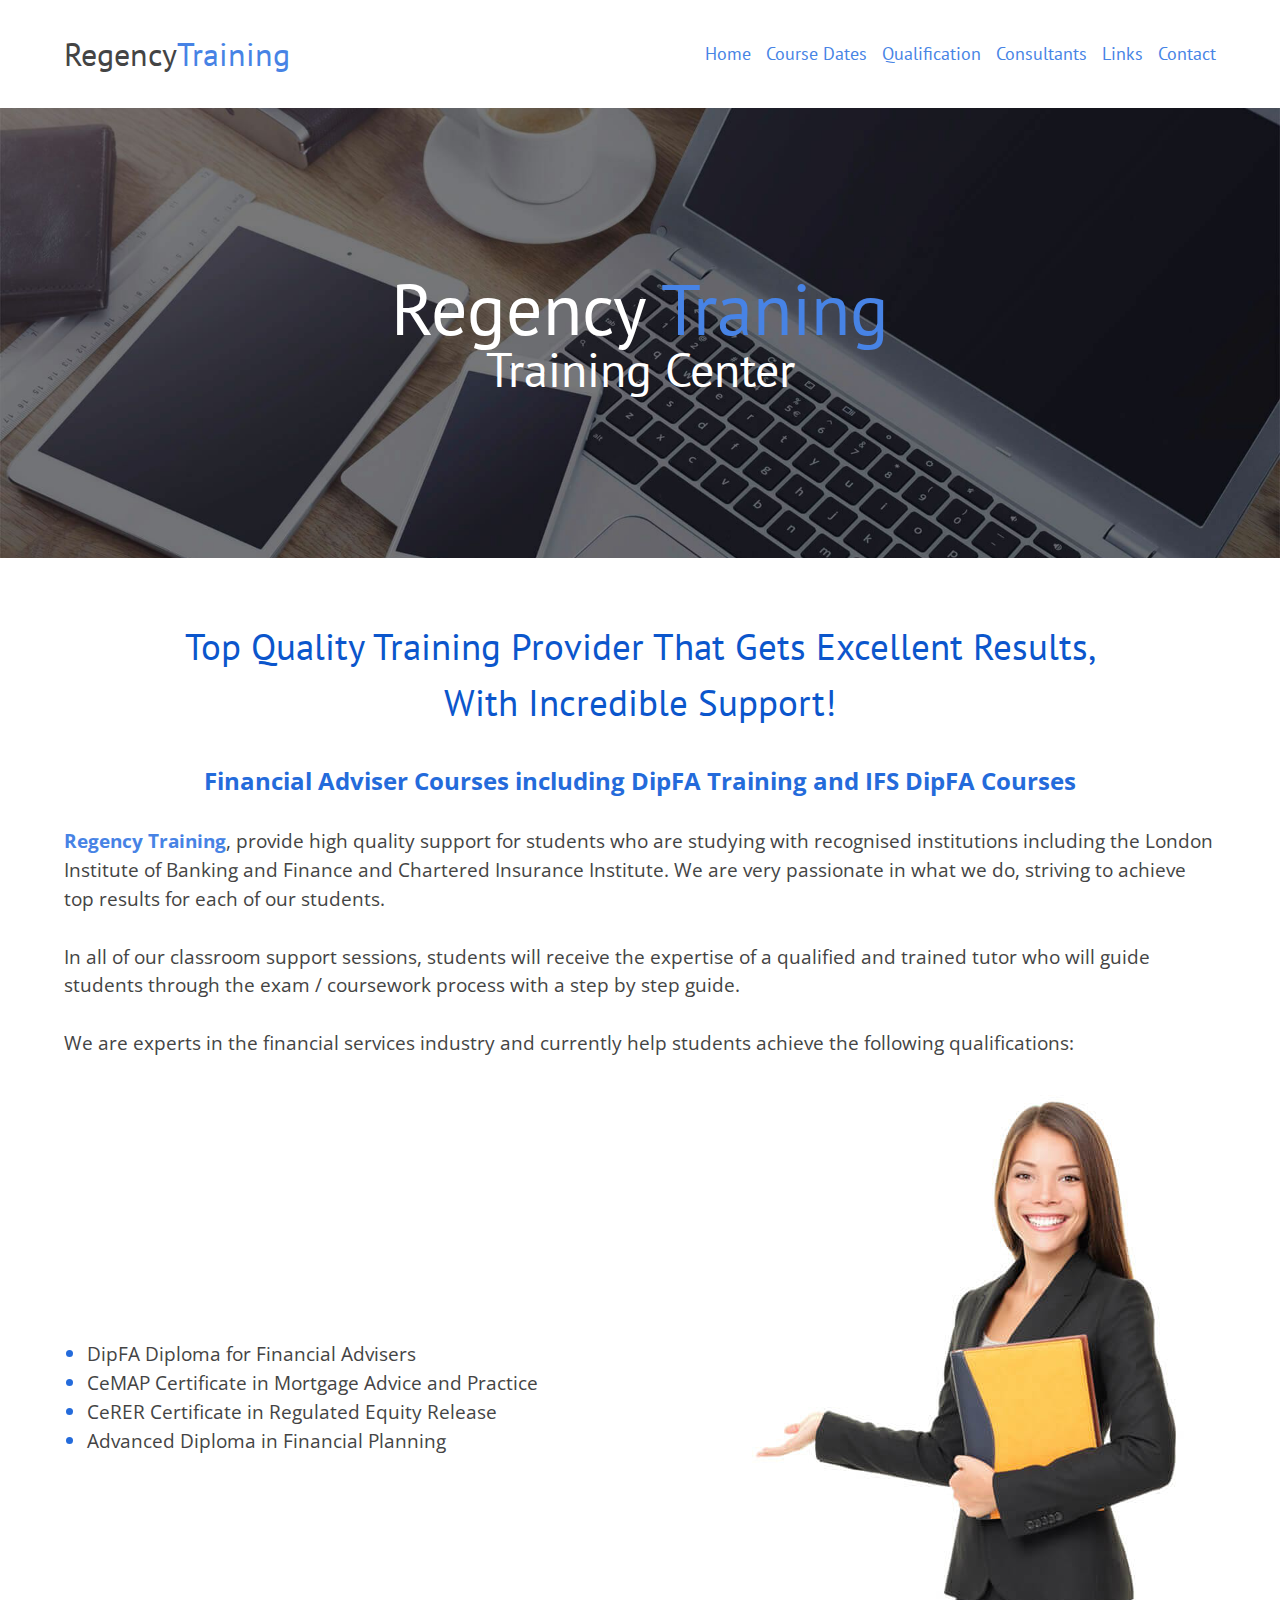
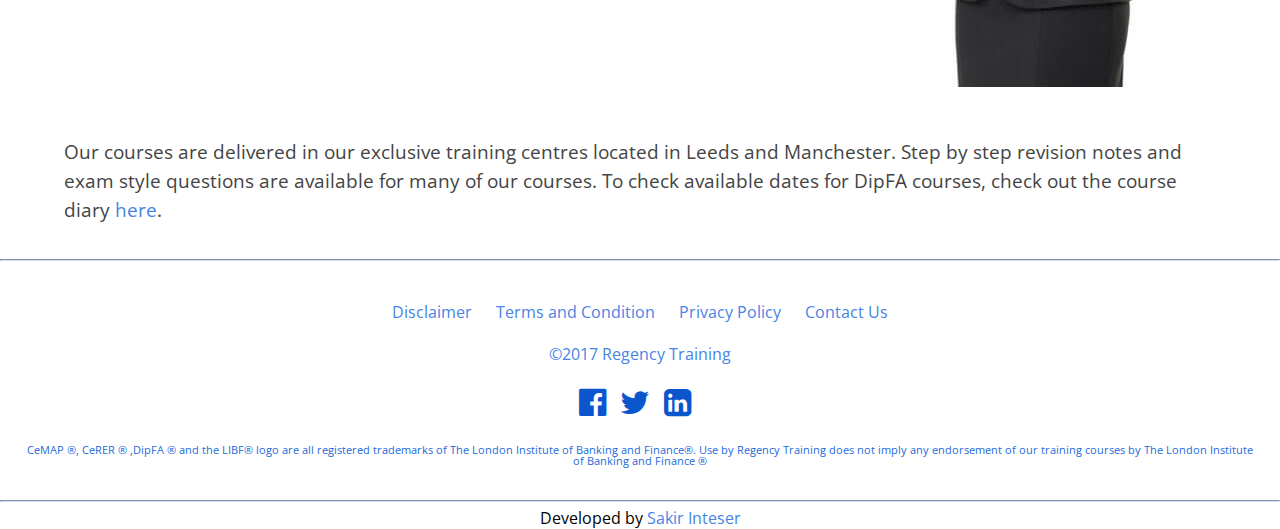
<file: index.html>
<!DOCTYPE html>
<html>
<head>
	<title>More From Life Training Center</title>
	<link href="https://fonts.googleapis.com/css?family=Open+Sans|PT+Sans:700" rel="stylesheet">
	<link rel="stylesheet" href="css/themes/adaptive-menu.right.css">
	<link rel="stylesheet" type="text/css" href="https://cdnjs.cloudflare.com/ajax/libs/font-awesome/4.7.0/css/font-awesome.min.css">

	<link rel="stylesheet" type="text/css" href="css/style.css">
	<meta name="viewport" content="width=device-width, initial-scale=1.0">
</head>
<body>
	<div class="box-shadow">
		<header class="container">
		<div class="logo">
			<h1><a href="index.html">Regency<span class="blue">Training</span></a></h1>
		</div>
		<div class="wrapmenu">
  			<nav>
			<ul>
				<li><a href="index.html">Home</a></li>
				<li><a href="course.html">Course Dates</a></li>
				<li><a href="qualifications.html">Qualification</a></li>
				<li><a href="consultant.html">Consultants</a></li>
				<li><a href="links.html">Links</a></li>
				<li><a href="contact.html">Contact</a></li>
			</ul>
		</nav>
		</div>
		
	</header>
	</div>
	
	<!--*********banner**********  -->
<div class="grey">
	<section>
		<div class="banner">
			<div class="heading container">
				<h1>Regency <span class="blue">Traning</span></h1>
				<h4>Training Center</h4>
			</div> <!-- banner -->	
		</div>
	</section>	

<!--*********About********  -->
	<div class="about container">
		<section>
			<div class="text">
				<h1 class="smallheading">Top Quality Training Provider That Gets Excellent Results,<br> With Incredible Support!</h1>
				<br>
				<h2>Financial Adviser Courses including DipFA Training and IFS DipFA Courses</h2>
			
				<div class="paragraph">
					<p>
						<span class="blue bold">Regency Training</span>, provide high quality support for students who are studying with recognised institutions including the London Institute of Banking and Finance and Chartered Insurance Institute. We are very passionate in what we do, striving to achieve top results for each of our students. 
					</p>
					<br>

					<p>
						In all of our classroom support sessions, students will receive the expertise of a qualified and trained tutor who will guide students through the exam / coursework process with a step by step guide.
					</p>
					<br>

					<p>
						We are experts in the financial services industry and currently help students achieve the following qualifications:
					</p>
					<br>
					<div class="listimg">
						<div class="listcolor container">
							<div class="listimglist">
								<ul>
									<li><p>DipFA Diploma for Financial Advisers</p></li>
									<li><p>CeMAP Certificate in Mortgage Advice and Practice</p></li>
									<li><p>CeRER Certificate in Regulated Equity Release</p></li>
									<li><p>Advanced Diploma in Financial Planning</p></li>
								</ul>
							</div>
						
					</div>
					<img src="img/lady.jpg">
					</div>
					
					<br>
					<p>
						Our courses are delivered in our exclusive training centres located in Leeds and Manchester. 
						Step by step revision notes and exam style questions are available for many of our courses.
						To check available dates for DipFA courses, check out the course diary <a href="course.html">here</a>. 
					</p>
		 		
					
					

				</div> <!-- paragraph -->
			</div> <!-- text -->
		</div>
		</section>
	</div>
</div>	
	

<footer>
	<hr>
	<div class="wfooter">
		<div class="footer">
	    <ul>
	      <li><a href="disclaimer.html">Disclaimer</a></li>
	      <li><a href="terms.html">Terms and Condition</a></li>
	      <li><a href="privacy.html">Privacy Policy</a></li>
	      <li><a href="contact.html">Contact Us</a></li>
	    </ul>
	  </div>
	  <br>
	  <p class="blue">&copy2017 Regency Training</p>

	  <div class="social">
	  		<a href="https://www.facebook.com/"><i class="fa fa-facebook-official fa-2x" aria-hidden="true"></i></a>
	  		<a href="https://twitter.com/"><i class="fa fa-twitter fa-2x" aria-hidden="true"></i></a>
	  		<a href="https://www.linkedin.com/"><i class="fa fa-linkedin-square fa-2x" aria-hidden="true"></i></a>
		</div>

		<p class="disclaimer">CeMAP ®, CeRER ® ,DipFA ® and the LIBF® logo are all registered trademarks of The London Institute of Banking and Finance®. Use by Regency Training does not imply any endorsement of our training courses by The London Institute of Banking and Finance ®</p>
	</div>
	  
	  <hr>
	  <div id="footer">
	      <p>Developed by <a href="https://intesers.github.io/" target="_blank">Sakir Inteser</a></p>  
	  </div>
	</footer>


<script src="https://cdnjs.cloudflare.com/ajax/libs/jquery/3.0.0/jquery.min.js"></script>
<script src="js/jquery.adaptive-menu.min.js"></script>
<script type="text/javascript" src="js/script.js"></script>

	

</body>
</html>
</file>
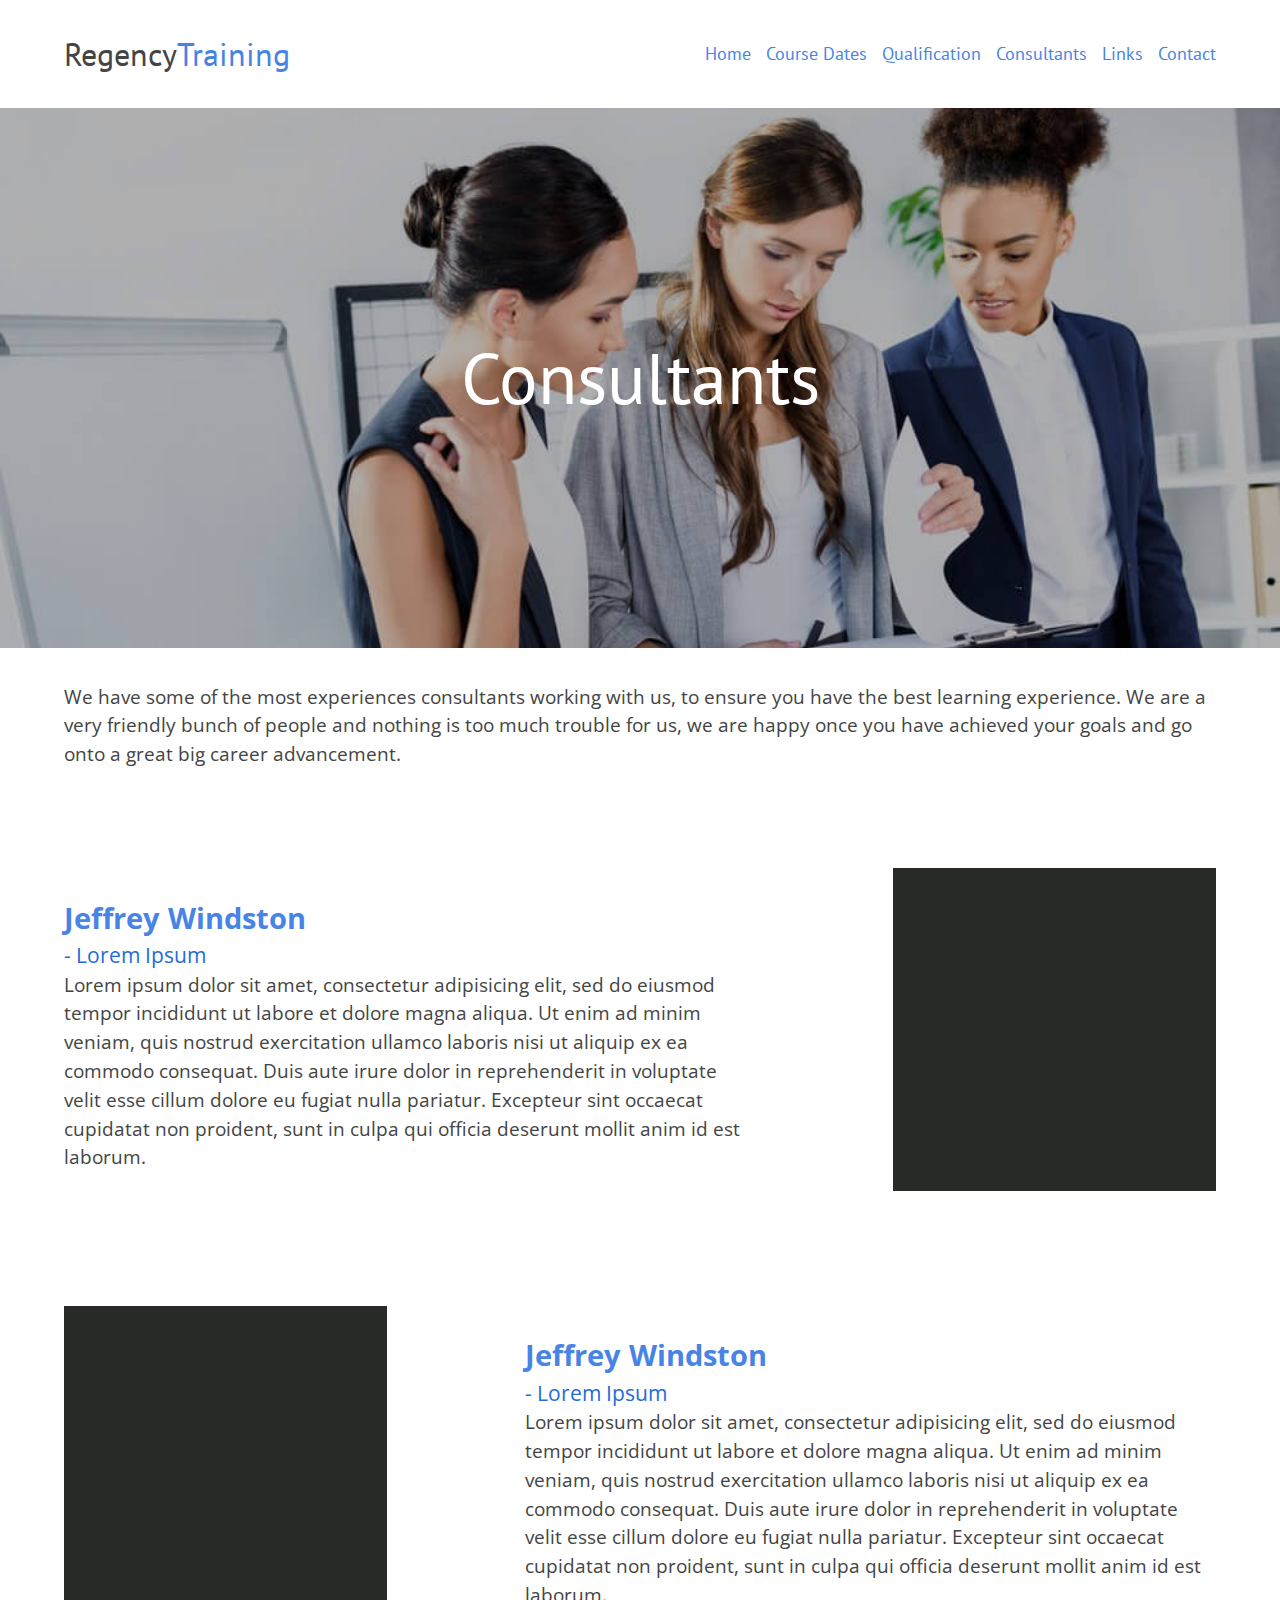
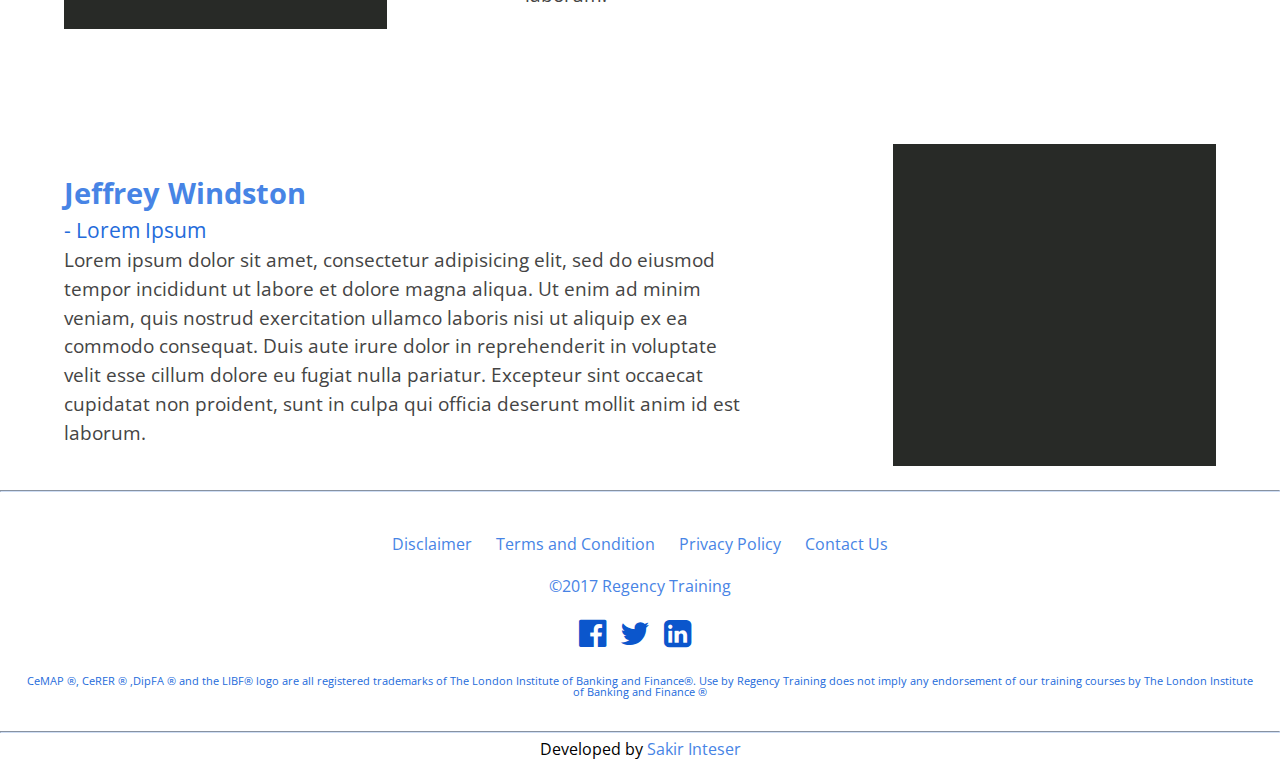
<file: consultant.html>
<!DOCTYPE html>
<html>
<head>
	<title>More From Life Training Center</title>
	<link href="https://fonts.googleapis.com/css?family=Open+Sans|PT+Sans:700" rel="stylesheet">
	<link rel="stylesheet" href="css/themes/adaptive-menu.right.css">
	<link rel="stylesheet" type="text/css" href="https://cdnjs.cloudflare.com/ajax/libs/font-awesome/4.7.0/css/font-awesome.min.css">

	<link rel="stylesheet" type="text/css" href="css/style.css">
	<meta name="viewport" content="width=device-width, initial-scale=1.0">
</head>
<body>
	<div class="box-shadow">
		<header class="container">
		<div class="logo">
			<h1><a href="index.html">Regency<span class="blue">Training</span></a></h1>
		</div>
		<div class="wrapmenu">
  			<nav>
			<ul>
				<li><a href="index.html">Home</a></li>
				<li><a href="course.html">Course Dates</a></li>
				<li><a href="qualifications.html">Qualification</a></li>
				<li><a href="consultant.html">Consultants</a></li>
				<li><a href="links.html">Links</a></li>
				<li><a href="contact.html">Contact</a></li>
			</ul>
		</nav>
		</div>
		
	</header>
	</div>

	<section>
		<div class="consultantbanner">
			<div class="heading container">
				<h1>Consultants</span></h1>
			</div> <!-- banner -->	
		</div>
	</section>	

	<div class="text consultant container">
		<div class="paragraph">
			<p>We have some of the most experiences consultants working with us, to ensure you have the best learning experience. We are a very friendly bunch of people and nothing is too much trouble for us, we are happy once you have achieved your goals and go onto a great big career advancement.</p>
		</div>

		<div class="profile">
			<div class="name paragraph">
				<h3>Jeffrey Windston</h3>
				<h6>- Lorem Ipsum</h6>
				<p>Lorem ipsum dolor sit amet, consectetur adipisicing elit, sed do eiusmod
				tempor incididunt ut labore et dolore magna aliqua. Ut enim ad minim veniam,
				quis nostrud exercitation ullamco laboris nisi ut aliquip ex ea commodo
				consequat. Duis aute irure dolor in reprehenderit in voluptate velit esse
				cillum dolore eu fugiat nulla pariatur. Excepteur sint occaecat cupidatat non
				proident, sunt in culpa qui officia deserunt mollit anim id est laborum.</p>
			</div>


			<div class="headshot">
				<img class="order" src="img/grey.jpg">
			</div>
		</div>	

		<div class="profile">
			<div class="headshot">
				<img src="img/grey.jpg">
			</div>
			<div class="name paragraph">
				<h3>Jeffrey Windston</h3>
				<h6>- Lorem Ipsum</h6>
				<p>Lorem ipsum dolor sit amet, consectetur adipisicing elit, sed do eiusmod
				tempor incididunt ut labore et dolore magna aliqua. Ut enim ad minim veniam,
				quis nostrud exercitation ullamco laboris nisi ut aliquip ex ea commodo
				consequat. Duis aute irure dolor in reprehenderit in voluptate velit esse
				cillum dolore eu fugiat nulla pariatur. Excepteur sint occaecat cupidatat non
				proident, sunt in culpa qui officia deserunt mollit anim id est laborum.</p>
			</div>
		</div>

		<div class="profile">
			<div class="name paragraph">
				<h3>Jeffrey Windston</h3>
				<h6>- Lorem Ipsum</h6>
				<p>Lorem ipsum dolor sit amet, consectetur adipisicing elit, sed do eiusmod
				tempor incididunt ut labore et dolore magna aliqua. Ut enim ad minim veniam,
				quis nostrud exercitation ullamco laboris nisi ut aliquip ex ea commodo
				consequat. Duis aute irure dolor in reprehenderit in voluptate velit esse
				cillum dolore eu fugiat nulla pariatur. Excepteur sint occaecat cupidatat non
				proident, sunt in culpa qui officia deserunt mollit anim id est laborum.</p>
			</div>

			<div class="headshot">
				<img class="order" src="img/grey.jpg">
			</div>
		</div>
		
	</div>

<footer>
	<hr>
	<div class="wfooter">
		<div class="footer">
	    <ul>
	      <li><a href="disclaimer.html">Disclaimer</a></li>
	      <li><a href="terms.html">Terms and Condition</a></li>
	      <li><a href="privacy.html">Privacy Policy</a></li>
	      <li><a href="contact.html">Contact Us</a></li>
	    </ul>
	  </div>
	  <br>
	  <p class="blue">&copy2017 Regency Training</p>

	  <div class="social">
	  		<a href="https://www.facebook.com/"><i class="fa fa-facebook-official fa-2x" aria-hidden="true"></i></a>
	  		<a href="https://twitter.com/"><i class="fa fa-twitter fa-2x" aria-hidden="true"></i></a>
	  		<a href="https://www.linkedin.com/"><i class="fa fa-linkedin-square fa-2x" aria-hidden="true"></i></a>
		</div>

		<p class="disclaimer">CeMAP ®, CeRER ® ,DipFA ® and the LIBF® logo are all registered trademarks of The London Institute of Banking and Finance®. Use by Regency Training does not imply any endorsement of our training courses by The London Institute of Banking and Finance ®</p>
	</div>
	  
	  <hr>
	  <div id="footer">
	      <p>Developed by <a href="https://intesers.github.io/" target="_blank">Sakir Inteser</a></p>  
	  </div>
	</footer>


<script src="https://cdnjs.cloudflare.com/ajax/libs/jquery/3.0.0/jquery.min.js"></script>
<script src="js/jquery.adaptive-menu.min.js"></script>
<script type="text/javascript" src="js/script.js"></script>

	

</body>
</html>
</file>
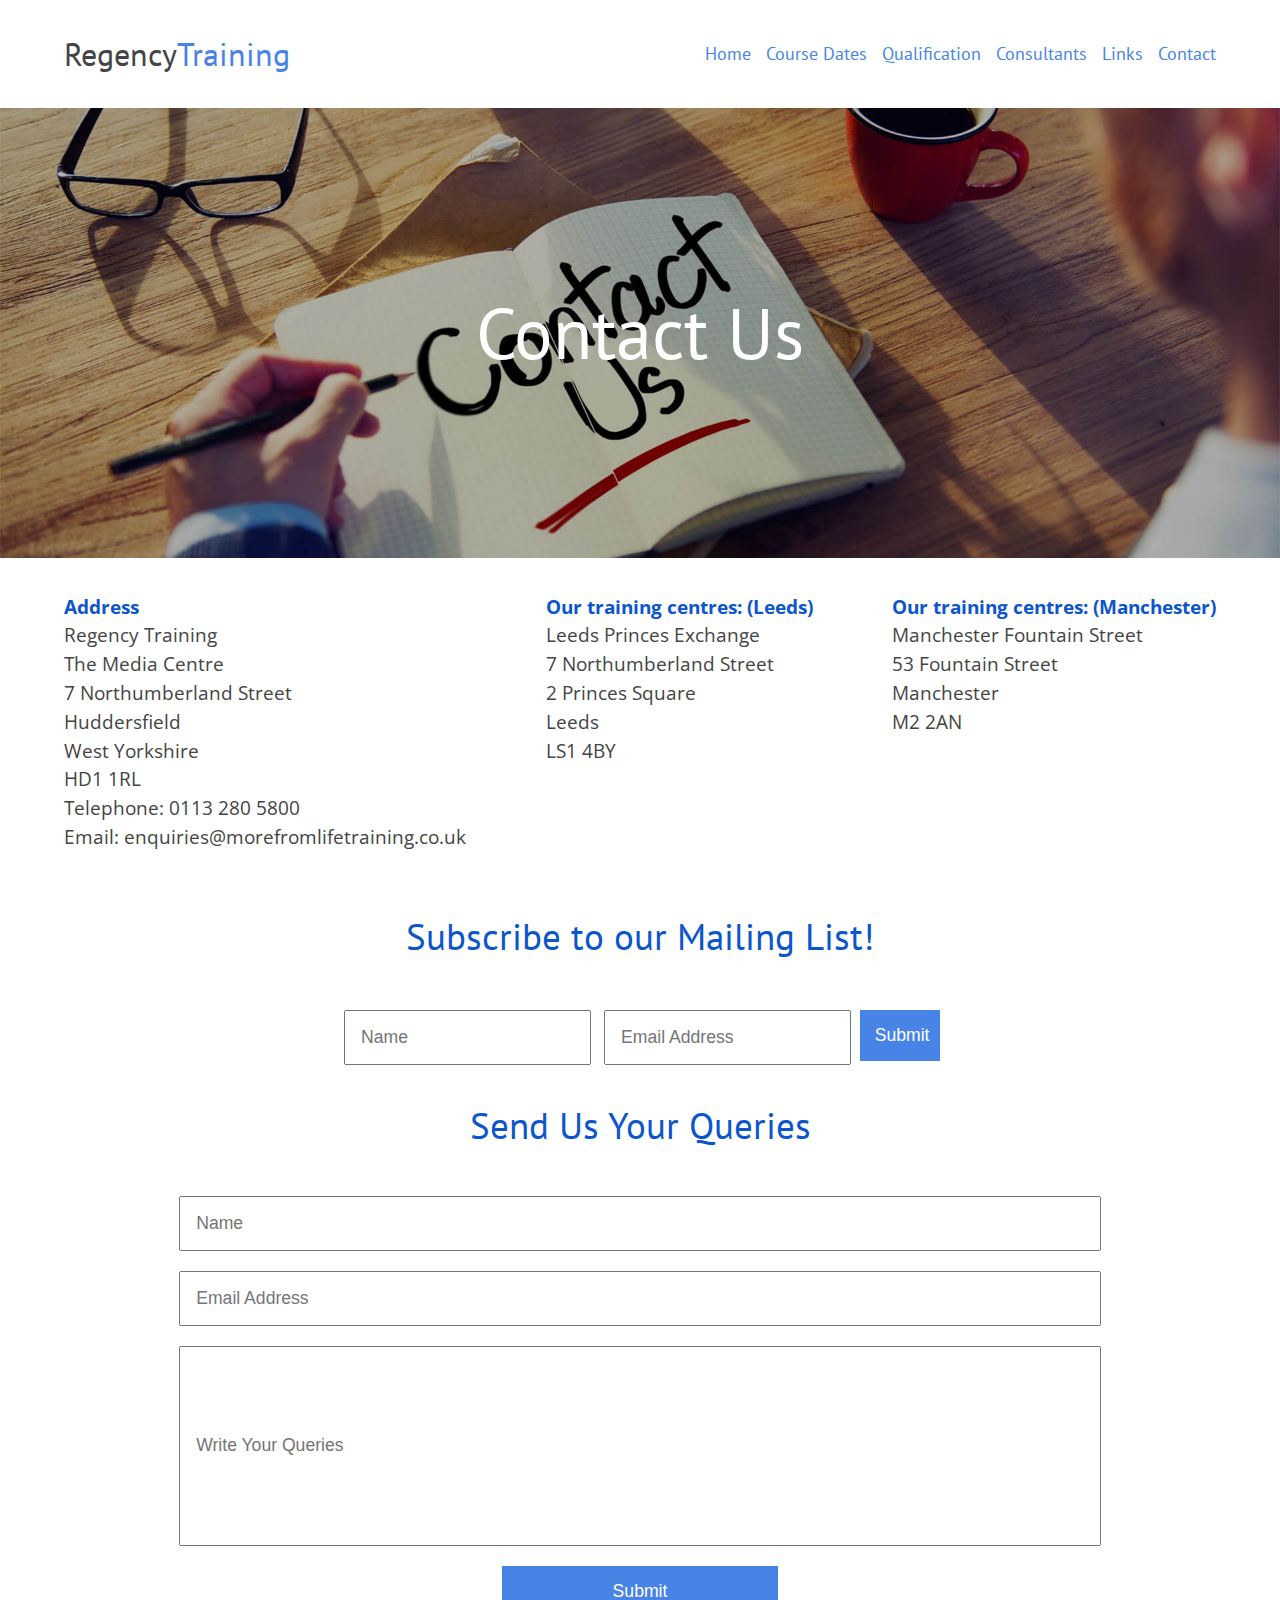
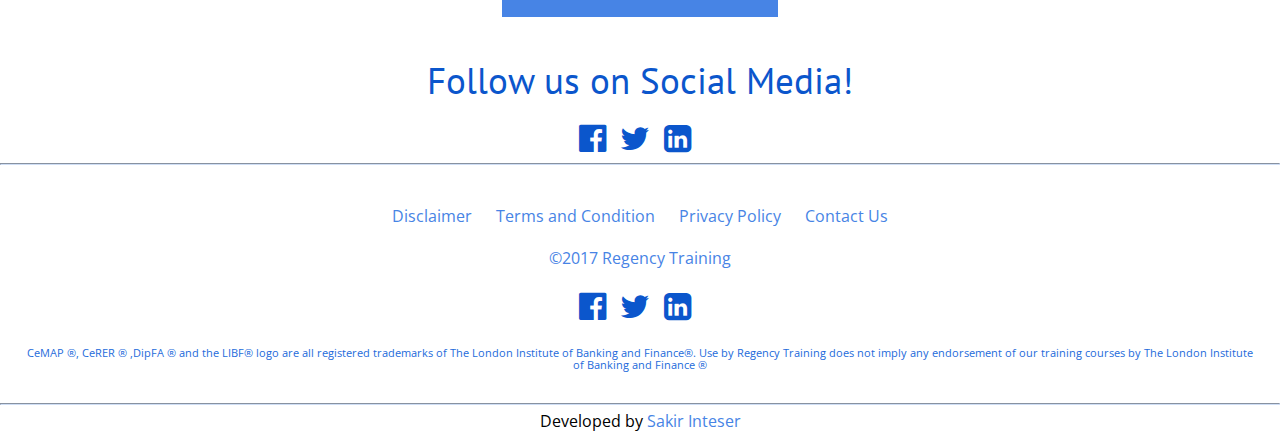
<file: contact.html>
<!DOCTYPE html>
<html>
<head>
	<title>More From Life Training Center</title>
	<link href="https://fonts.googleapis.com/css?family=Open+Sans|PT+Sans:700" rel="stylesheet">
	<link rel="stylesheet" href="css/themes/adaptive-menu.right.css">
	<link rel="stylesheet" type="text/css" href="https://cdnjs.cloudflare.com/ajax/libs/font-awesome/4.7.0/css/font-awesome.min.css">

	<link rel="stylesheet" type="text/css" href="css/style.css">
	<meta name="viewport" content="width=device-width, initial-scale=1.0">
</head>
<body>
	<div class="box-shadow">
		<header class="container">
		<div class="logo">
			<h1><a href="index.html">Regency<span class="blue">Training</span></a></h1>
		</div>
		<div class="wrapmenu">
  			<nav>
			<ul>
				<li><a href="index.html">Home</a></li>
				<li><a href="course.html">Course Dates</a></li>
				<li><a href="qualifications.html">Qualification</a></li>
				<li><a href="consultant.html">Consultants</a></li>
				<li><a href="links.html">Links</a></li>
				<li><a href="contact.html">Contact</a></li>
			</ul>
		</nav>
		</div>
		
	</header>
	</div>

	<section>
		<div class="contactbanner">
			<div class="heading container">
				<h1>Contact Us</h1>
			</div> <!-- banner -->	
		</div>
	</section>	

<div class="text container contact">
	<div class="address">
		<div class="paragraph">
		<h3>Address</h3>
		<p>
			Regency Training<br>
			The Media Centre<br>
			7 Northumberland Street<br>
			Huddersfield<br>
			West Yorkshire<br>
			HD1 1RL<br> 
			Telephone: 0113 280 5800<br>  
			Email: enquiries@morefromlifetraining.co.uk<br>
		</p>
		</div>

		<div class="paragraph">
		<h3>Our training centres: (Leeds)</h3>
		<p>
			Leeds Princes Exchange <br>
			7 Northumberland Street<br>
			2 Princes Square<br>
			Leeds<br>
			LS1 4BY<br> 
		</p>
		</div>

		<div class="paragraph">
		<h3>Our training centres: (Manchester)</h3>
		<p>
			Manchester Fountain Street<br>
			53 Fountain Street <br>
			Manchester<br>
			M2 2AN<br>
		</p>
		</div>
	</div>


	<div class="contactform1">
		<h1 class="smallheading">Subscribe to our Mailing List!</h1>
		

		<!-- Begin MailChimp Signup Form -->
<div id="mc_embed_signup">
<form class="form1" action="https://purifiedleads.us17.list-manage.com/subscribe/post?u=470a6a8149494f8c7b0952f6f&amp;id=cd4aada4dc" method="post" id="mc-embedded-subscribe-form" name="mc-embedded-subscribe-form" class="validate" target="_blank" novalidate>
    <div id="mc_embed_signup_scroll">
<div class="half column">
	<div class="mc-field-group ">
	<label for="mce-FNAME"></label>
	<input type="text" placeholder="Name" value="" name="FNAME" class="" id="mce-FNAME">
</div>
<div class="mc-field-group">
	<label for="mce-EMAIL"><span class="asterisk"></span>
</label>
	<input type="email" placeholder="Email Address" value="" name="EMAIL" class="required email" id="mce-EMAIL">
</div>

<div id="mce-responses" class="clear">
		<div class="response" id="mce-error-response" style="display:none"></div>
		<div class="response" id="mce-success-response" style="display:none"></div>
	</div>    <!-- real people should not fill this in and expect good things - do not remove this or risk form bot signups-->
    <div style="position: absolute; left: -5000px;" aria-hidden="true"><input type="text" name="b_470a6a8149494f8c7b0952f6f_cd4aada4dc" tabindex="-1" value=""></div>
    <div class="clear"><input type="submit" value="Submit" name="subscribe" id="mc-embedded-subscribe" class="contactsubmit1 button"></div>
</div>		
    </div>
</form>
</div>

<!--End mc_embed_signup-->
	</div>

	

	<div class="contactform2">
		<h1 class="smallheading">Send Us Your Queries</h1>
		<!-- <form class="form2">
			<input type="text" placeholder="Name"/>
			<input type="text" placeholder="Email address"/>
			<input id="textarea" type="text" placeholder="Write Your Queries">
			<input type="submit" name="submit" class="submit" id="submit2" value="Submit">
		</form> -->

		<!-- Begin MailChimp Signup Form -->
<!-- Begin MailChimp Signup Form -->

<div id="mc_embed_signup">
<form class="form2" action="https://purifiedleads.us17.list-manage.com/subscribe/post?u=470a6a8149494f8c7b0952f6f&amp;id=2a5015f7e1" method="post" id="mc-embedded-subscribe-form" name="mc-embedded-subscribe-form" class="validate" target="_blank" novalidate>
    <div id="mc_embed_signup_scroll">
	
<div class="mc-field-group">
	<label for="mce-FNAME"></label>
	<input type="text" value="" placeholder="Name" name="FNAME" class="" id="mce-FNAME">
</div>
<div class="mc-field-group">
	<label for="mce-EMAIL"></label>
	<input type="email" value="" placeholder="Email Address" name="EMAIL" class="required email" id="mce-EMAIL">
</div>
<div class="mc-field-group">
	<label for="mce-MMERGE2"></label>
	<input type="text" value="" placeholder="Write Your Queries" name="MMERGE2" class="" id="mce-MMERGE2">
</div>
	<div id="mce-responses" class="clear">
		<div class="response" id="mce-error-response" style="display:none"></div>
		<div class="response" id="mce-success-response" style="display:none"></div>
	</div>    <!-- real people should not fill this in and expect good things - do not remove this or risk form bot signups-->
    <div style="position: absolute; left: -5000px;" aria-hidden="true"><input type="text" name="b_470a6a8149494f8c7b0952f6f_2a5015f7e1" tabindex="-1" value=""></div>
    <div class="clear"><input type="submit" value="Submit" name="subscribe" id="mc-embedded-subscribe" class="contactsubmit2 button"></div>
    </div>
</form>
</div>

<!--End mc_embed_signup-->
	</div>

	<div class="socialmedia">
		<h1 class="smallheading">Follow us on Social Media!</h1>
		<div class="social socialcontact">
			<i class="fa fa-facebook-official fa-2x" aria-hidden="true"></i>
			<i class="fa fa-twitter fa-2x" aria-hidden="true"></i>
			<i class="fa fa-linkedin-square fa-2x" aria-hidden="true"></i>
		</div>
		
	</div>
	
</div>

<footer>
	<hr>
	<div class="wfooter">
		<div class="footer">
	    <ul>
	      <li><a href="disclaimer.html">Disclaimer</a></li>
	      <li><a href="terms.html">Terms and Condition</a></li>
	      <li><a href="privacy.html">Privacy Policy</a></li>
	      <li><a href="contact.html">Contact Us</a></li>
	    </ul>
	  </div>
	  <br>
	  <p class="blue">&copy2017 Regency Training</p>

	  <div class="social">
	  		<a href="https://www.facebook.com/"><i class="fa fa-facebook-official fa-2x" aria-hidden="true"></i></a>
	  		<a href="https://twitter.com/"><i class="fa fa-twitter fa-2x" aria-hidden="true"></i></a>
	  		<a href="https://www.linkedin.com/"><i class="fa fa-linkedin-square fa-2x" aria-hidden="true"></i></a>
		</div>

		<p class="disclaimer">CeMAP ®, CeRER ® ,DipFA ® and the LIBF® logo are all registered trademarks of The London Institute of Banking and Finance®. Use by Regency Training does not imply any endorsement of our training courses by The London Institute of Banking and Finance ®</p>
	</div>
	  
	  <hr>
	  <div id="footer">
	      <p>Developed by <a href="https://intesers.github.io/" target="_blank">Sakir Inteser</a></p>  
	  </div>
	</footer>


<script src="https://cdnjs.cloudflare.com/ajax/libs/jquery/3.0.0/jquery.min.js"></script>
<script src="js/jquery.adaptive-menu.min.js"></script>
<script type="text/javascript" src="js/script.js"></script>

	

</body>
</html>
</file>
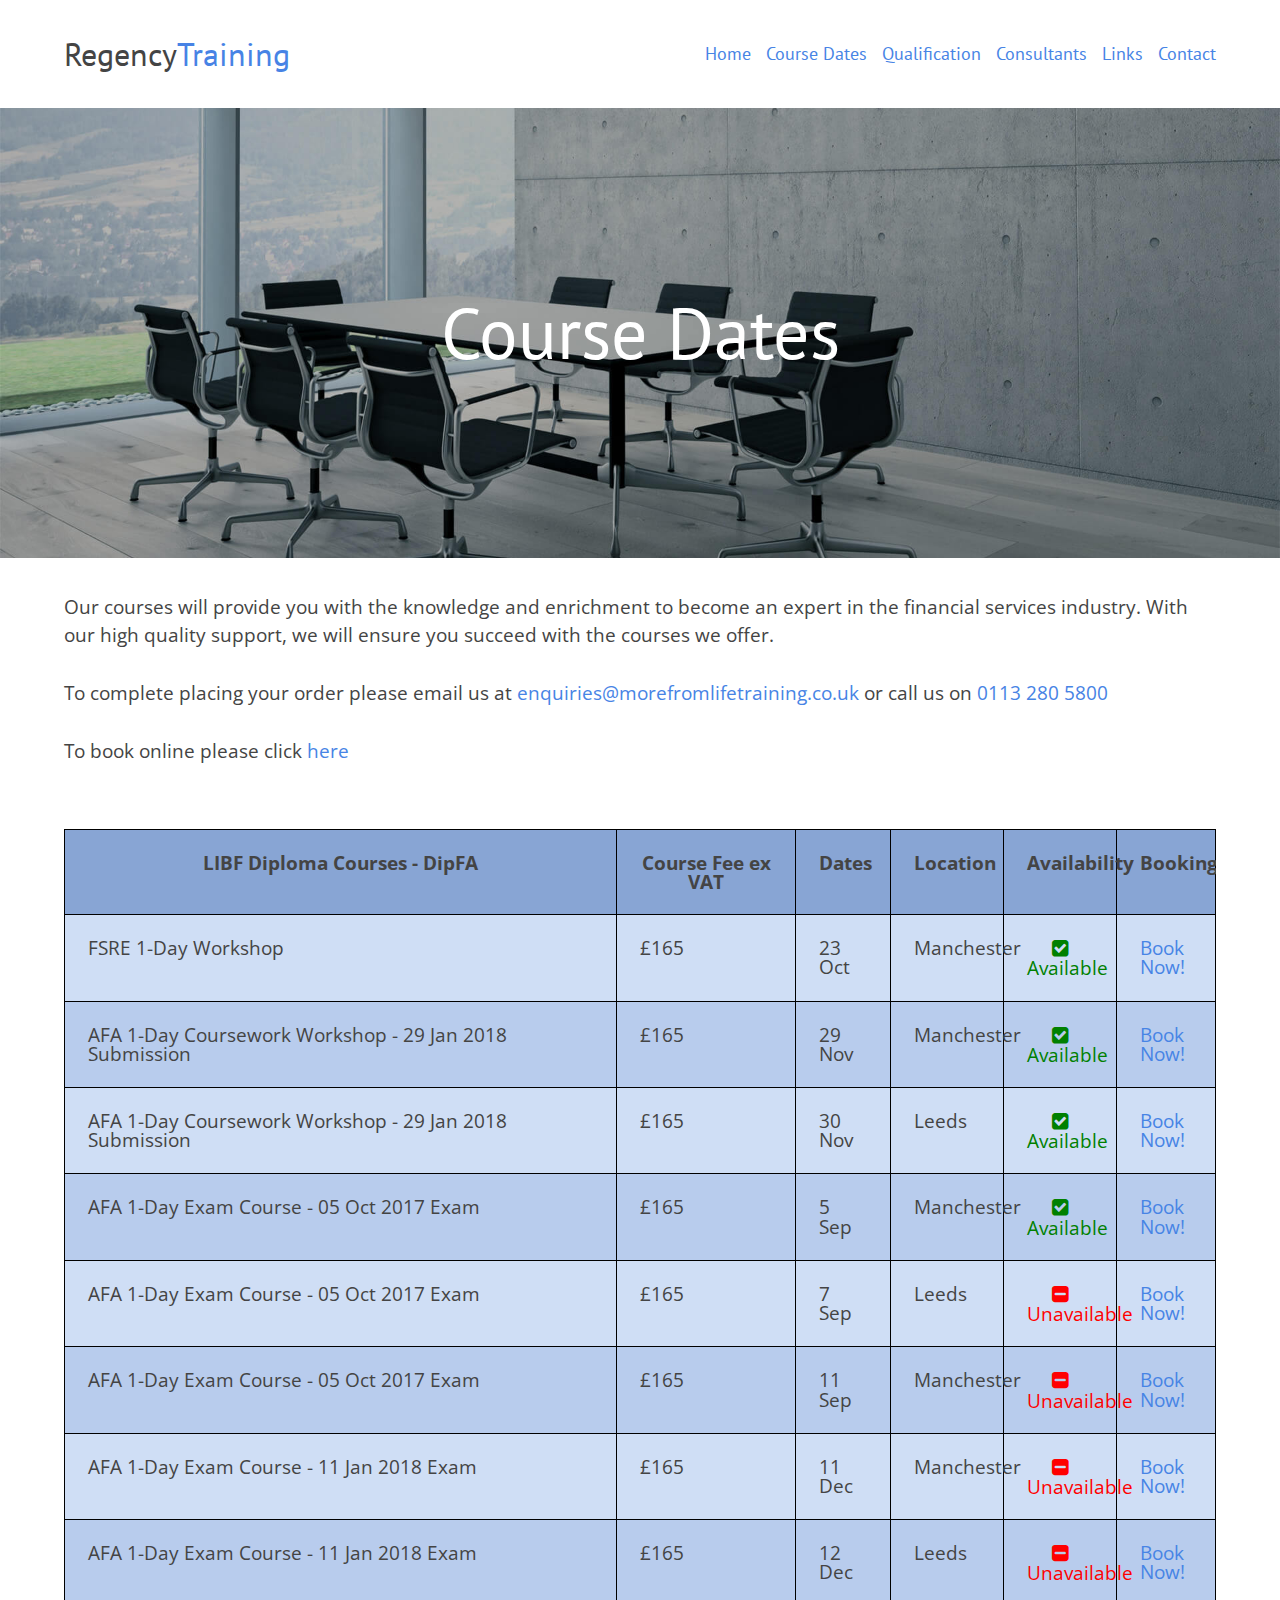
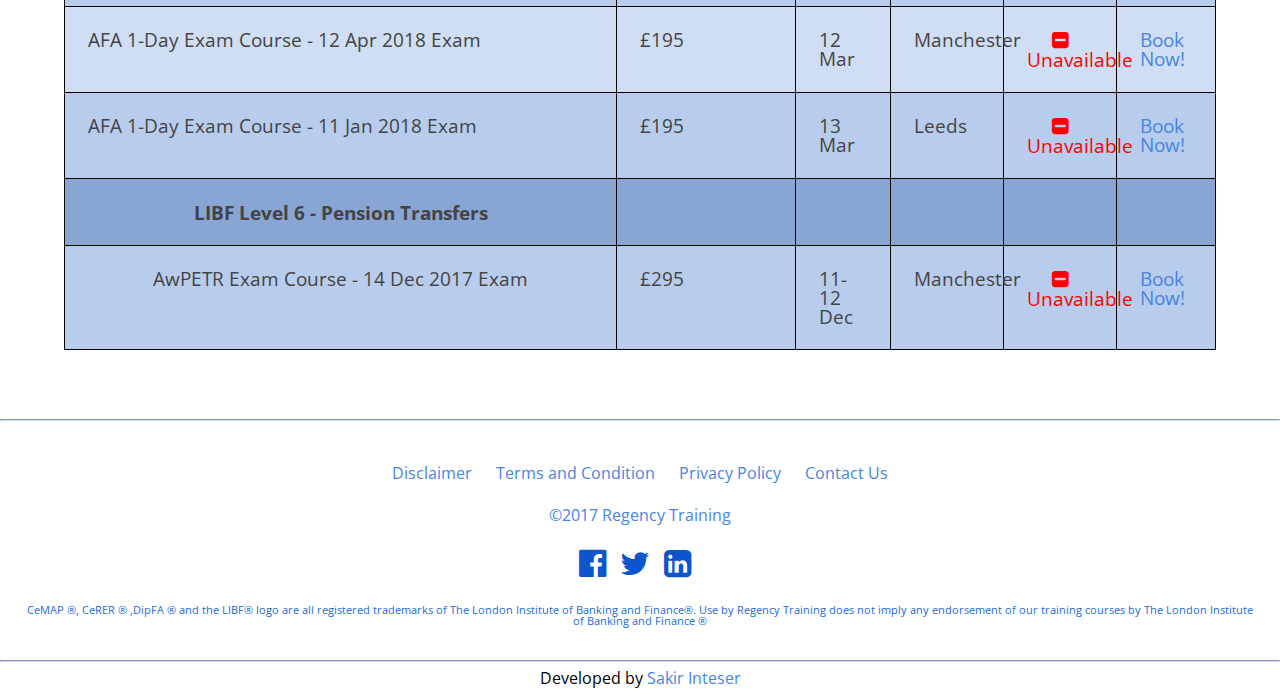
<file: course.html>
<!DOCTYPE html>
<html>
<head>
	<title>More From Life Training Center</title>
	<link href="https://fonts.googleapis.com/css?family=Open+Sans|PT+Sans:700" rel="stylesheet">
	<link rel="stylesheet" href="css/themes/adaptive-menu.right.css">
	<link rel="stylesheet" type="text/css" href="https://cdnjs.cloudflare.com/ajax/libs/font-awesome/4.7.0/css/font-awesome.min.css">

	<link rel="stylesheet" type="text/css" href="css/style.css">
	<meta name="viewport" content="width=device-width, initial-scale=1.0">
</head>
<body>
	<div class="box-shadow">
		<header class="container">
		<div class="logo">
			<h1><a href="index.html">Regency<span class="blue">Training</span></a></h1>
		</div>
		<div class="wrapmenu">
  			<nav>
			<ul>
				<li><a href="index.html">Home</a></li>
				<li><a href="course.html">Course Dates</a></li>
				<li><a href="qualifications.html">Qualification</a></li>
				<li><a href="consultant.html">Consultants</a></li>
				<li><a href="links.html">Links</a></li>
				<li><a href="contact.html">Contact</a></li>
			</ul>
		</nav>
		</div>
		
	</header>
	</div>

	<section>
		<div class="coursebanner">
			<div class="heading container">
				<h1>Course Dates</h1>
			</div> <!-- banner -->	
		</div>
	</section>	

<div class="text container course">
	<div class="paragraph">
		<p>Our courses will provide you with the knowledge and enrichment to become an expert in the financial services industry. With our high quality support, we will ensure you succeed with the courses we offer.</p>
		<br>

		<p>To complete placing your order please email us at <a href="mailto:enquiries@morefromlifetraining.co.uk">enquiries@morefromlifetraining.co.uk</a> or call us on <span class="blue"> 0113 280 5800</span></p>
		<br>

		<p>To book online please click <a href="courseform.html">here</a> </p>
		<br>
	</div>
	<div class="tcontainer">
		<table>
		<tr class="darker bold">
			<th>LIBF Diploma Courses - DipFA</th>
			<th>Course Fee ex VAT</th>
			<th>Dates</th>
			<th>Location</th>
			<th>Availability</th>
			<th>Bookings</th>
		</tr>
		<tr class="light">
			<td>
				FSRE 1-Day Workshop	
			</td>

			<td>
				&pound165
			</td>

			<td>
				23 Oct
			</td>

			<td>
				Manchester
			</td>

			<td class="green">
				<i class="fa fa-check-square" aria-hidden="true"></i><br>Available
			</td>

			<td>
				<a href="courseform.html" target="_blank">Book Now!</a>
			</td>
		</tr>

		<tr class="dark">
			<td>
				AFA 1-Day Coursework Workshop - 29 Jan 2018 Submission
			</td>

			<td>
				&pound165
			</td>

			<td>
				29 Nov
			</td>

			<td>
				Manchester
			</td>

			<td class="green">
				<i class="fa fa-check-square" aria-hidden="true"></i><br>Available
			</td>

			<td>
				<a href="courseform.html" target="_blank">Book Now!</a>
			</td>
		</tr>

		<tr class="light">
			<td>
				AFA 1-Day Coursework Workshop - 29 Jan 2018 Submission
			</td>

			<td>
				&pound165
			</td>

			<td>
				30 Nov
			</td>

			<td>
				Leeds
			</td>

			<td class="green">
				<i class="fa fa-check-square" aria-hidden="true"></i><br>Available
			</td>

			<td>
				<a href="courseform.html" target="_blank">Book Now!</a>
			</td>
		</tr>

		<tr class="dark">
			<td>
				AFA 1-Day Exam Course - 05 Oct 2017 Exam
			</td>

			<td>
				&pound165
			</td>

			<td>
				5 Sep
			</td>

			<td>
				Manchester
			</td>

			<td class="green">
				<i class="fa fa-check-square" aria-hidden="true"></i><br>Available
			</td>

			<td>
				<a href="courseform.html" target="_blank">Book Now!</a>
			</td>
		</tr>

		<tr class="light">
			<td>
				AFA 1-Day Exam Course - 
05 Oct 2017 Exam
			</td>

			<td>
				&pound165
			</td>

			<td>
				7 Sep
			</td>

			<td>
				Leeds
			</td>

			<td class="red">
				<i class="fa fa-minus-square" aria-hidden="true"></i><br>Unavailable
			</td>

			<td>
				<a href="courseform.html" target="_blank">Book Now!</a>
			</td>
		</tr>

		<tr class="dark">
			<td>
				AFA 1-Day Exam Course - 
05 Oct 2017 Exam
			</td>

			<td>
				&pound165
			</td>

			<td>
				11 Sep
			</td>

			<td>
				Manchester
			</td>

			<td class="red">
				<i class="fa fa-minus-square" aria-hidden="true"></i><br>Unavailable
			</td>

			<td>
				<a href="courseform.html" target="_blank">Book Now!</a>
			</td>
		</tr>

		<tr class="light">
			<td>
				AFA 1-Day Exam Course - 
11 Jan 2018 Exam
			</td>

			<td>
				&pound165
			</td>

			<td>
				11 Dec
			</td>

			<td>
				Manchester
			</td>

			<td class="red">
				<i class="fa fa-minus-square" aria-hidden="true"></i><br>Unavailable
			</td>

			<td>
				<a href="courseform.html" target="_blank">Book Now!</a>
			</td>
		</tr>

		<tr class="dark">
			<td>
				AFA 1-Day Exam Course - 
11 Jan 2018 Exam
			</td>

			<td>
				&pound165
			</td>

			<td>
				12 Dec
			</td>

			<td>
				Leeds
			</td>

			<td class="red"> 
				<i class="fa fa-minus-square" aria-hidden="true"></i><br>Unavailable
			</td>

			<td>
				<a href="courseform.html" target="_blank">Book Now!</a>
			</td>
		</tr>

		<tr class="light">
			<td>
				AFA 1-Day Exam Course - 
12 Apr 2018 Exam
			</td>

			<td>
				&pound195
			</td>

			<td>
				12 Mar
			</td>

			<td>
				Manchester
			</td>

			<td class="red">
				<i class="fa fa-minus-square" aria-hidden="true"></i><br>Unavailable
			</td>

			<td>
				<a href="courseform.html" target="_blank">Book Now!</a>
			</td>
		</tr>

		<tr class="dark">
			<td>
				AFA 1-Day Exam Course - 
11 Jan 2018 Exam
			</td>

			<td>
				&pound195
			</td>

			<td>
				13 Mar
			</td>

			<td>
				Leeds
			</td>

			<td class="red">
				<i class="fa fa-minus-square" aria-hidden="true"></i><br>Unavailable
			</td>

			<td>
				<a href="courseform.html" target="_blank">Book Now!</a>
			</td>
		</tr>

		<tr class="darker bold">
			<th>
				LIBF Level 6 - Pension Transfers	
			</th>

			<td>
				
			</td>

			<td>
			</td>

			<td>
			</td>

			<td>
			</td>

			<td>
			</td>
		</tr>

		<tr class="dark">
			<th>
				AwPETR Exam Course - 
14 Dec 2017 Exam
			</th>

			<td>
				&pound295

			</td>

			<td>
				11-12 Dec

			</td>

			<td>
				Manchester
			</td>

			<td class="red">
				<i class="fa fa-minus-square" aria-hidden="true"></i><br>Unavailable
			</td>

			<td>
				<a href="courseform.html" target="_blank">Book Now!</a>
			</td>
		</tr>
	</table>
	</div>
	
</div>

<footer>
	<hr>
	<div class="wfooter">
		<div class="footer">
	    <ul>
	      <li><a href="disclaimer.html">Disclaimer</a></li>
	      <li><a href="terms.html">Terms and Condition</a></li>
	      <li><a href="privacy.html">Privacy Policy</a></li>
	      <li><a href="contact.html">Contact Us</a></li>
	    </ul>
	  </div>
	  <br>
	  <p class="blue">&copy2017 Regency Training</p>

	  <div class="social">
	  		<a href="https://www.facebook.com/"><i class="fa fa-facebook-official fa-2x" aria-hidden="true"></i></a>
	  		<a href="https://twitter.com/"><i class="fa fa-twitter fa-2x" aria-hidden="true"></i></a>
	  		<a href="https://www.linkedin.com/"><i class="fa fa-linkedin-square fa-2x" aria-hidden="true"></i></a>
		</div>

		<p class="disclaimer">CeMAP ®, CeRER ® ,DipFA ® and the LIBF® logo are all registered trademarks of The London Institute of Banking and Finance®. Use by Regency Training does not imply any endorsement of our training courses by The London Institute of Banking and Finance ®</p>
	</div>
	  
	  <hr>
	  <div id="footer">
	      <p>Developed by <a href="https://intesers.github.io/" target="_blank">Sakir Inteser</a></p>  
	  </div>
	</footer>


<script src="https://cdnjs.cloudflare.com/ajax/libs/jquery/3.0.0/jquery.min.js"></script>
<script src="js/jquery.adaptive-menu.min.js"></script>
<script type="text/javascript" src="js/script.js"></script>

	

</body>
</html>
</file>
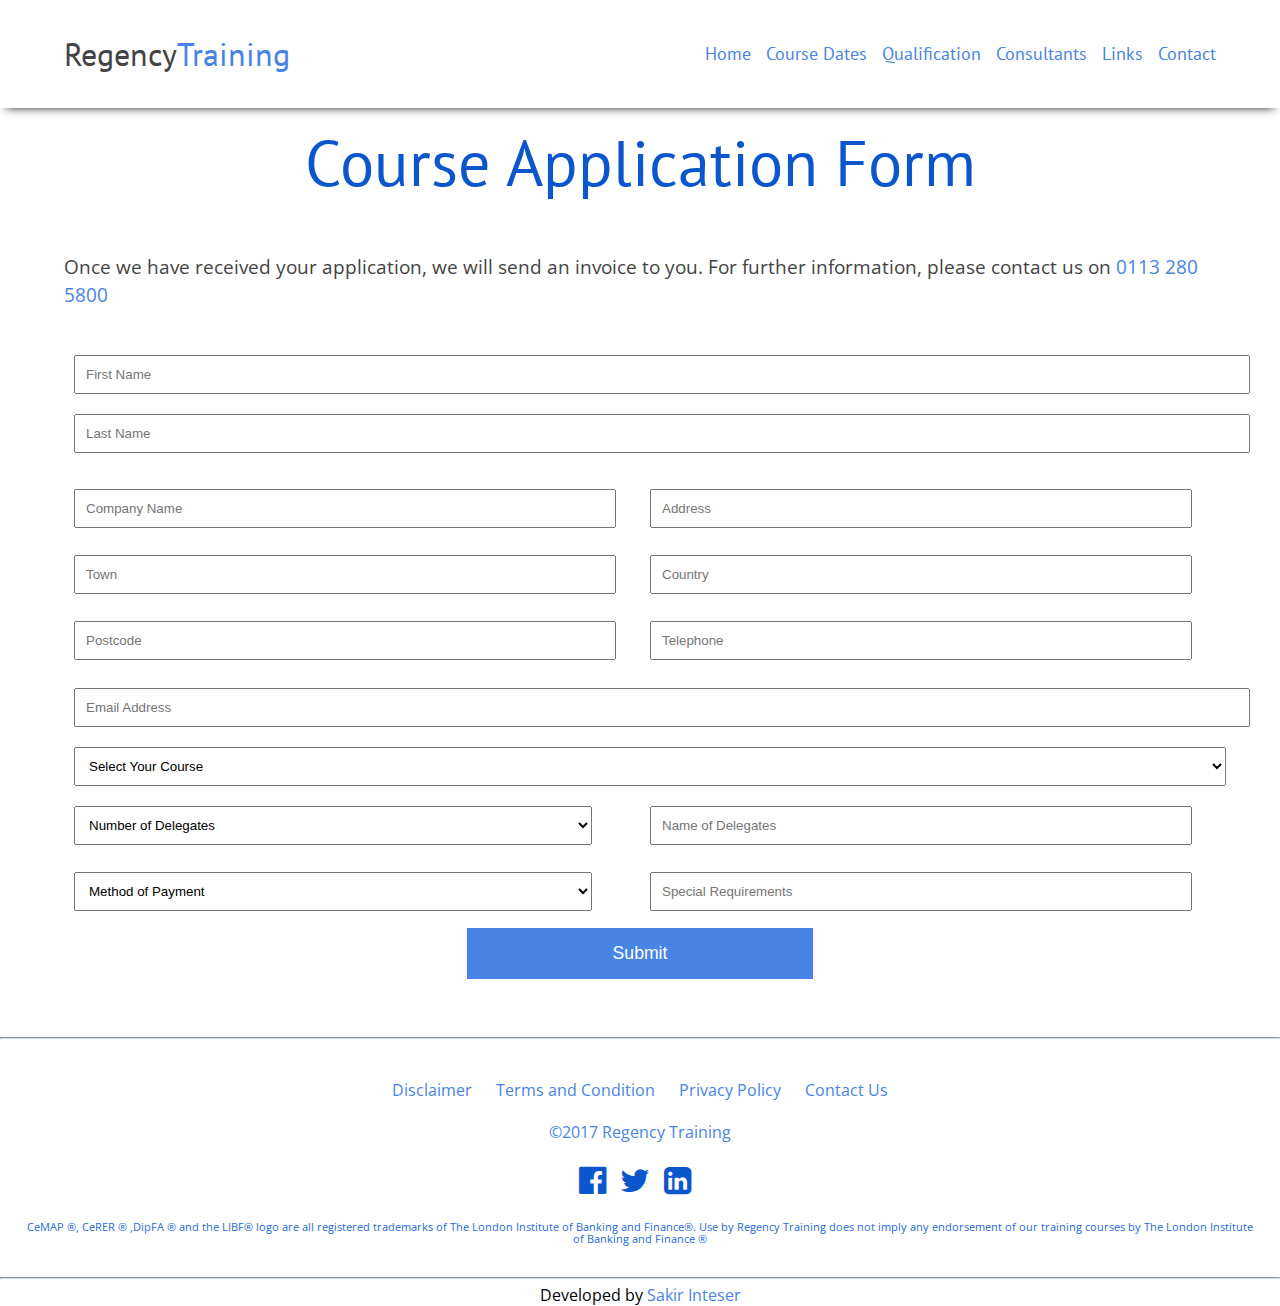
<file: courseform.html>
<!DOCTYPE html>
<html>
<head>
  <title>More From Life Training Center</title>
  <link href="https://fonts.googleapis.com/css?family=Open+Sans|PT+Sans:700" rel="stylesheet">
  <link rel="stylesheet" href="css/themes/adaptive-menu.right.css">
  <link rel="stylesheet" type="text/css" href="https://cdnjs.cloudflare.com/ajax/libs/font-awesome/4.7.0/css/font-awesome.min.css">

  <link rel="stylesheet" type="text/css" href="css/style.css">
  <meta name="viewport" content="width=device-width, initial-scale=1.0">
</head>
<body>
  <div class="box-shadow">
    <header class="container">
    <div class="logo">
      <h1><a href="index.html">Regency<span class="blue">Training</span></a></h1>
    </div>
    <div class="wrapmenu">
        <nav>
      <ul>
        <li><a href="index.html">Home</a></li>
        <li><a href="course.html">Course Dates</a></li>
        <li><a href="qualifications.html">Qualification</a></li>
        <li><a href="consultant.html">Consultants</a></li>
        <li><a href="links.html">Links</a></li>
        <li><a href="contact.html">Contact</a></li>
      </ul>
    </nav>
    </div>
    
  </header>
  </div>
<div class="text container courseform">
  <h1>Course Application Form</h1>
  <div class="paragraph">
    <p>Once we have received your application, we will send an invoice to you. For further information, please contact us on <span class="blue">0113 280 5800</span></p>
  </div>





  <!-- *************************  Copy Code above and paste into Mailchimp Form Creator****************************** -->



  <!-- <form>
      <input class="form" id="full" type="text" placeholder="First Name">
      <br>
      <input class="form" type="text" placeholder="Last Name">
      <br>
      <div class="half">
        <input class="form" type="text" placeholder="Company Name">
        <input class="form" type="text" placeholder="Address">
      </div>
      <div class="half">
        <input class="form" type="text" placeholder="Town">
        <input class="form" type="text" placeholder="Country">
      </div>
      <div class="half">
        <input class="form" type="text" placeholder="Postcode">
        <input class="form" type="text" placeholder="Telephone">
      </div>
        <input class="form" type="text" placeholder="Email"> 

        <select>
          <option class="placeholder">Select Your Course</option>
          <option>FSRE 1 day Workshop - 23 Oct - Manchester</option>
          <option>AFA 1 day Coursework Workshop, (29 Jan 2018 Submission) - 29 Nov - Manchester</option>
          <option>AFA 1 day Coursework Workshop (29 Jan 2018 Submission) - 30 Nov - Leeds</option>
          <option>AFA 1-Day Exam Course (05 Oct 2017 Exam) - 07 Sep - Leeds  </option>
          <option>AFA 1-Day Exam Course (05 Oct 2017 Exam) - 11 Sep - Manchester  </option>
          <option>AFA 1-Day Exam Course (11 Jan 2018 Exam) - 11 Dec - London </option>
          <option>AFA 1-Day Exam Course (11 Jan 2018 Exam) - 12 Dec - Leeds </option>
          <option>AFA 1-Day Exam Course (12 Apr 2018 Exam) - 12 Mar - Manchester </option>
          <option>AFA 1-Day Exam Course (12 Apr 2018 Exam) - 13 Mar - Leeds </option>
          <option>AwPETR Exam Course (14 Dec 2017 Exam) - 11-12 Dec - Manchester </option>
        </select>   

        <div class="half">
          <select class="halfwidth">
            <option class="placeholder">Number of Delegates</option>
            <option>1</option>
            <option>2</option>
            <option>3</option>
            <option>4</option>
            <option>5</option>
            <option>6</option>
            <option>7</option>
            <option>8</option>
            <option>9</option>
            <option>10</option>
            <option>11</option>
            <option>12</option>
          </select>

          <textarea class="halfwidth" placeholder="Delegate Names"></textarea>
        </div>

        <div class="half">
          <select class="halfwidth">
            <option>Method of Payement</option>
            <option>Credit/Debit Card</option>
            <option>Bank Transfer</option>            
          </select>

          <textarea class="halfwidth" placeholder="Special Requirements"></textarea>
        </div>
        <br> 
        <div class="checkbox">
          <input type="checkbox">I have read the <a href="#">Terms and Condition</a> and <a href="privacy.html">Privacy Policy</a>
        </div>
        <br>

        <input type="submit" class="submit">
        
  </form>
 -->

       <!-- *************************  Copy Code above and paste into Mailchimp Form Creator****************************** -->


       <!-- Begin MailChimp Signup Form -->
<div id="mc_embed_signup">
<form action="https://purifiedleads.us17.list-manage.com/subscribe/post?u=470a6a8149494f8c7b0952f6f&amp;id=c5d035c50e" method="post" id="mc-embedded-subscribe-form" name="mc-embedded-subscribe-form" class="validate" target="_blank" novalidate>
    <div id="mc_embed_signup_scroll">
  
<div class="mc-field-group">
  <label for="mce-FNAME"></label>
  <input class="form" id="full" placeholder="First Name" type="text" value="" name="FNAME" class="" id="mce-FNAME">
</div>
<div class="mc-field-group">
  <label for="mce-LNAME"></label>
  <input class="form" placeholder="Last Name" type="text" value="" name="LNAME" class="" id="mce-LNAME">
</div>
<br>
<div class="half">
  <div class="mc-field-group">
  <label for="mce-MMERGE4"></label>
  <input class="form fullerwidth" placeholder="Company Name" type="text" value="" name="MMERGE4" class="" id="mce-MMERGE4">
</div>
<div class="mc-field-group">
  <label for="mce-MMERGE5"></label>
  <input class="form fullerwidth" placeholder="Address" type="text" value="" name="MMERGE5" class="" id="mce-MMERGE5">
</div>
</div>

<div class="half">
  <div class="mc-field-group">
  <label for="mce-MMERGE6"></label>
  <input class="form fullerwidth" placeholder="Town" type="text" value="" name="MMERGE6" class="" id="mce-MMERGE6">
</div>
<div class="mc-field-group">
  <label for="mce-MMERGE7"></label>
  <input class="form fullerwidth" placeholder="Country" type="text" value="" name="MMERGE7" class="" id="mce-MMERGE7">
</div>
</div>

<div class="half">
  <div class="mc-field-group">
  <label for="mce-MMERGE8"></label>
  <input class="form fullerwidth" placeholder="Postcode" type="text" value="" name="MMERGE8" class="" id="mce-MMERGE8">
</div>
<div class="mc-field-group">
  <label for="mce-MMERGE9"></label>
  <input class="form fullerwidth" type="text" placeholder="Telephone" value="" name="MMERGE9" class="" id="mce-MMERGE9">
</div>
</div>

<div class="mc-field-group">
  <label for="mce-EMAIL"></label>
  <input class="form" type="email" placeholder="Email Address" value="" name="EMAIL" class="required email" id="mce-EMAIL">
</div>
<div class="mc-field-group">
  <label for="mce-MMERGE10"></label>
  <select name="MMERGE10" class="" id="mce-MMERGE10">
  <option value="">Select Your Course </option>
  <option value="FSRE 1 day Workshop - 23 Oct - Manchester">FSRE 1 day Workshop - 23 Oct - Manchester</option>
<option value="AFA 1 day Coursework Workshop, (29 Jan 2018 Submission) - 29 Nov - Manchester">AFA 1 day Coursework Workshop, (29 Jan 2018 Submission) - 29 Nov - Manchester</option>
<option value="AFA 1 day Coursework Workshop (29 Jan 2018 Submission) - 30 Nov - Leeds">AFA 1 day Coursework Workshop (29 Jan 2018 Submission) - 30 Nov - Leeds</option>
<option value="AFA 1-Day Exam Course (05 Oct 2017 Exam) - 07 Sep - Leeds">AFA 1-Day Exam Course (05 Oct 2017 Exam) - 07 Sep - Leeds</option>
<option value="AFA 1-Day Exam Course (05 Oct 2017 Exam) - 11 Sep - Manchester">AFA 1-Day Exam Course (05 Oct 2017 Exam) - 11 Sep - Manchester</option>
<option value="AFA 1-Day Exam Course (11 Jan 2018 Exam) - 11 Dec - London">AFA 1-Day Exam Course (11 Jan 2018 Exam) - 11 Dec - London</option>
<option value="AFA 1-Day Exam Course (11 Jan 2018 Exam) - 12 Dec - Leeds">AFA 1-Day Exam Course (11 Jan 2018 Exam) - 12 Dec - Leeds</option>
<option value="AFA 1-Day Exam Course (12 Apr 2018 Exam) - 12 Mar - Manchester">AFA 1-Day Exam Course (12 Apr 2018 Exam) - 12 Mar - Manchester</option>
<option value="AFA 1-Day Exam Course (12 Apr 2018 Exam) - 13 Mar - Leeds">AFA 1-Day Exam Course (12 Apr 2018 Exam) - 13 Mar - Leeds</option>
<option value="AwPETR Exam Course (14 Dec 2017 Exam) - 11-12 Dec - Manchester">AwPETR Exam Course (14 Dec 2017 Exam) - 11-12 Dec - Manchester</option>

  </select>
</div>

<div class="half">
  <div class="mc-field-group">
  <label for="mce-MMERGE3"></label>
  <select name="MMERGE3" class="form fullerwidth" id="mce-MMERGE3">
  <option value="">Number of Delegates </option>
  <option value="1">1</option>
<option value="2">2</option>
<option value="3">3</option>
<option value="4">4</option>
<option value="5">5</option>
<option value="6">6</option>
<option value="7">7</option>
<option value="8">8</option>
<option value="9">9</option>
<option value="10">10</option>
<option value="11">11</option>
<option value="12">12</option>

  </select>
</div>
<div class="mc-field-group">
  <label for="mce-MMERGE11"></label>
  <input class="form fullerwidth"  placeholder="Name of Delegates" type="text" value="" name="MMERGE11" class="" id="mce-MMERGE11">
</div>
</div>


<div class="half">
  <div class="mc-field-group">
  <label for="mce-MMERGE12"></label>
  <select name="MMERGE12" class="form fullerwidth" id="mce-MMERGE12">
  <option value="">Method of Payment </option>
  <option value="Credit/Debit Card">Credit/Debit Card</option>
<option value="Bank Transfer">Bank Transfer</option>

  </select>
</div>
<div class="mc-field-group">
  <label for="mce-MMERGE13"></label>
  <input class="form fullerwidth" placeholder="Special Requirements" type="text" value="" name="MMERGE13" class="" id="mce-MMERGE13">
</div>

</div>
  <div id="mce-responses" class="clear">
    <div class="response" id="mce-error-response" style="display:none"></div>
    <div class="response" id="mce-success-response" style="display:none"></div>
  </div>    <!-- real people should not fill this in and expect good things - do not remove this or risk form bot signups-->
    <div style="position: absolute; left: -5000px;" aria-hidden="true"><input type="text" name="b_470a6a8149494f8c7b0952f6f_c5d035c50e" tabindex="-1" value=""></div>
    <div class="clear"><input type="submit" class="submit" value="Submit" name="subscribe" id="mc-embedded-subscribe" class="button"></div>
    
</div>

</form>
</div>

<!--End mc_embed_signup-->



</div>

<footer>
  <hr>
  <div class="wfooter">
    <div class="footer">
      <ul>
        <li><a href="disclaimer.html">Disclaimer</a></li>
        <li><a href="terms.html">Terms and Condition</a></li>
        <li><a href="privacy.html">Privacy Policy</a></li>
        <li><a href="contact.html">Contact Us</a></li>
      </ul>
    </div>
    <br>
    <p class="blue">&copy2017 Regency Training</p>

    <div class="social">
        <a href="https://www.facebook.com/"><i class="fa fa-facebook-official fa-2x" aria-hidden="true"></i></a>
        <a href="https://twitter.com/"><i class="fa fa-twitter fa-2x" aria-hidden="true"></i></a>
        <a href="https://www.linkedin.com/"><i class="fa fa-linkedin-square fa-2x" aria-hidden="true"></i></a>
    </div>

    <p class="disclaimer">CeMAP ®, CeRER ® ,DipFA ® and the LIBF® logo are all registered trademarks of The London Institute of Banking and Finance®. Use by Regency Training does not imply any endorsement of our training courses by The London Institute of Banking and Finance ®</p>
  </div>
    
    <hr>
    <div id="footer">
        <p>Developed by <a href="https://intesers.github.io/" target="_blank">Sakir Inteser</a></p>  
    </div>
  </footer>


<script src="https://cdnjs.cloudflare.com/ajax/libs/jquery/3.0.0/jquery.min.js"></script>
<script src="js/jquery.adaptive-menu.min.js"></script>
<script type="text/javascript" src="js/script.js"></script>

  

</body>
</html>
</file>
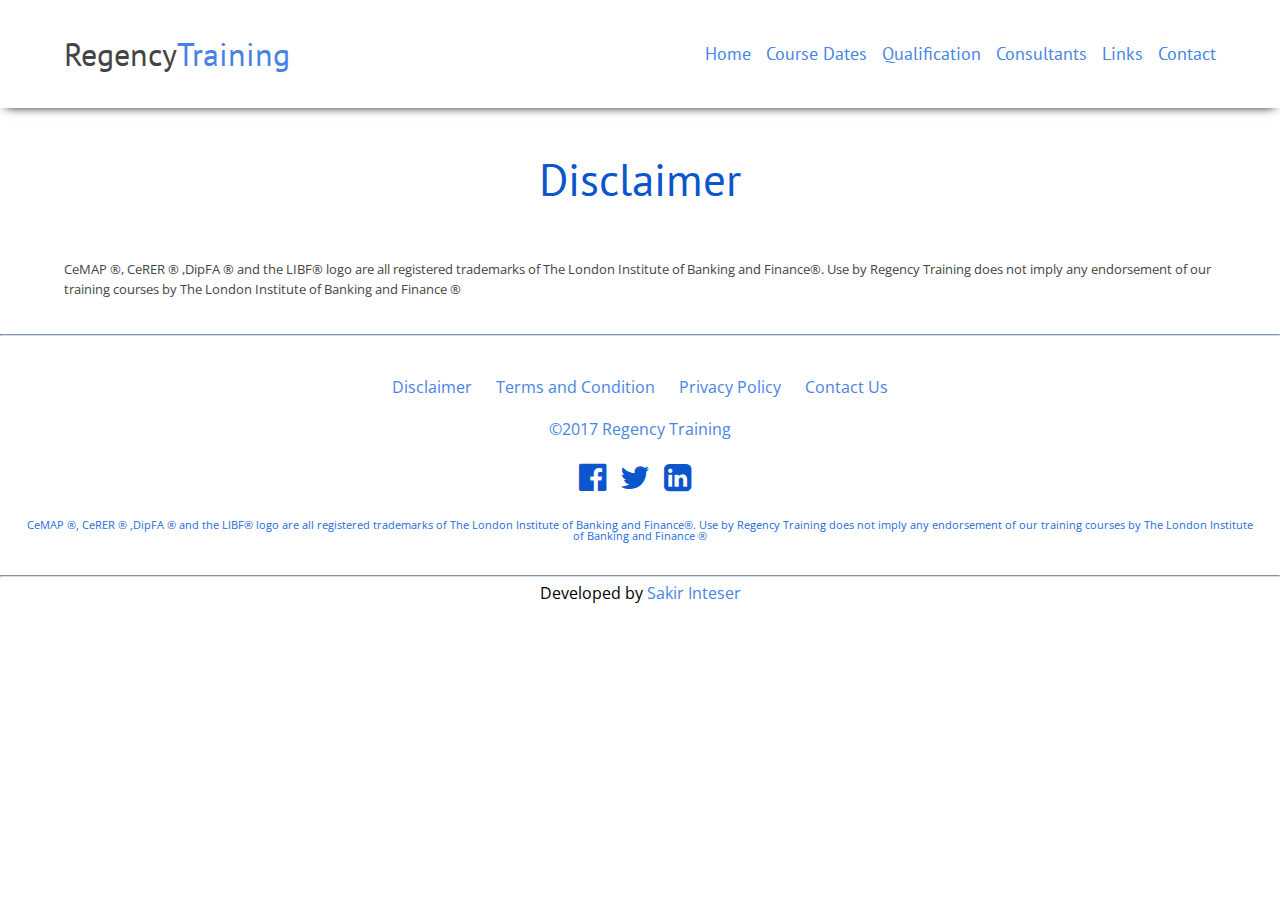
<file: disclaimer.html>
<!DOCTYPE html>
<html>
<head>
	<title>More From Life Training Center</title>
	<link href="https://fonts.googleapis.com/css?family=Open+Sans|PT+Sans:700" rel="stylesheet">
	<link rel="stylesheet" href="css/themes/adaptive-menu.right.css">
	<link rel="stylesheet" type="text/css" href="https://cdnjs.cloudflare.com/ajax/libs/font-awesome/4.7.0/css/font-awesome.min.css">

	<link rel="stylesheet" type="text/css" href="css/style.css">
	<meta name="viewport" content="width=device-width, initial-scale=1.0">
</head>
<body>
	<div class="box-shadow">
		<header class="container">
		<div class="logo">
			<h1><a href="index.html">Regency<span class="blue">Training</span></a></h1>
		</div>
		<div class="wrapmenu">
  			<nav>
			<ul>
				<li><a href="index.html">Home</a></li>
				<li><a href="course.html">Course Dates</a></li>
				<li><a href="qualifications.html">Qualification</a></li>
				<li><a href="consultant.html">Consultants</a></li>
				<li><a href="links.html">Links</a></li>
				<li><a href="contact.html">Contact</a></li>
			</ul>
		</nav>
		</div>
		
	</header>
	</div>
	
	<div class="text disclaimer container">
		<h1>Disclaimer</h1>
		<div class="paragraph"> 
			<p>CeMAP ®, CeRER ® ,DipFA ® and the LIBF® logo are all registered trademarks of The London Institute of Banking and Finance®. Use by Regency Training does not imply any endorsement of our training courses by The London Institute of Banking and Finance ®</p>
		</div>

	</div>	
		

<footer>
	<hr>
	<div class="wfooter">
		<div class="footer">
	    <ul>
	      <li><a href="disclaimer.html">Disclaimer</a></li>
	      <li><a href="terms.html">Terms and Condition</a></li>
	      <li><a href="privacy.html">Privacy Policy</a></li>
	      <li><a href="contact.html">Contact Us</a></li>
	    </ul>
	  </div>
	  <br>
	  <p class="blue">&copy2017 Regency Training</p>

	 <div class="social">
	  		<a href="https://www.facebook.com/"><i class="fa fa-facebook-official fa-2x" aria-hidden="true"></i></a>
	  		<a href="https://twitter.com/"><i class="fa fa-twitter fa-2x" aria-hidden="true"></i></a>
	  		<a href="https://www.linkedin.com/"><i class="fa fa-linkedin-square fa-2x" aria-hidden="true"></i></a>
		</div>

		<p class="disclaimer">CeMAP ®, CeRER ® ,DipFA ® and the LIBF® logo are all registered trademarks of The London Institute of Banking and Finance®. Use by Regency Training does not imply any endorsement of our training courses by The London Institute of Banking and Finance ®</p>
	</div>
	  
	  <hr>
	  <div id="footer">
	      <p>Developed by <a href="https://intesers.github.io/" target="_blank">Sakir Inteser</a></p>  
	  </div>
	</footer>


<script src="https://cdnjs.cloudflare.com/ajax/libs/jquery/3.0.0/jquery.min.js"></script>
<script src="js/jquery.adaptive-menu.min.js"></script>
<script type="text/javascript" src="js/script.js"></script>

	

</body>
</html>
</file>
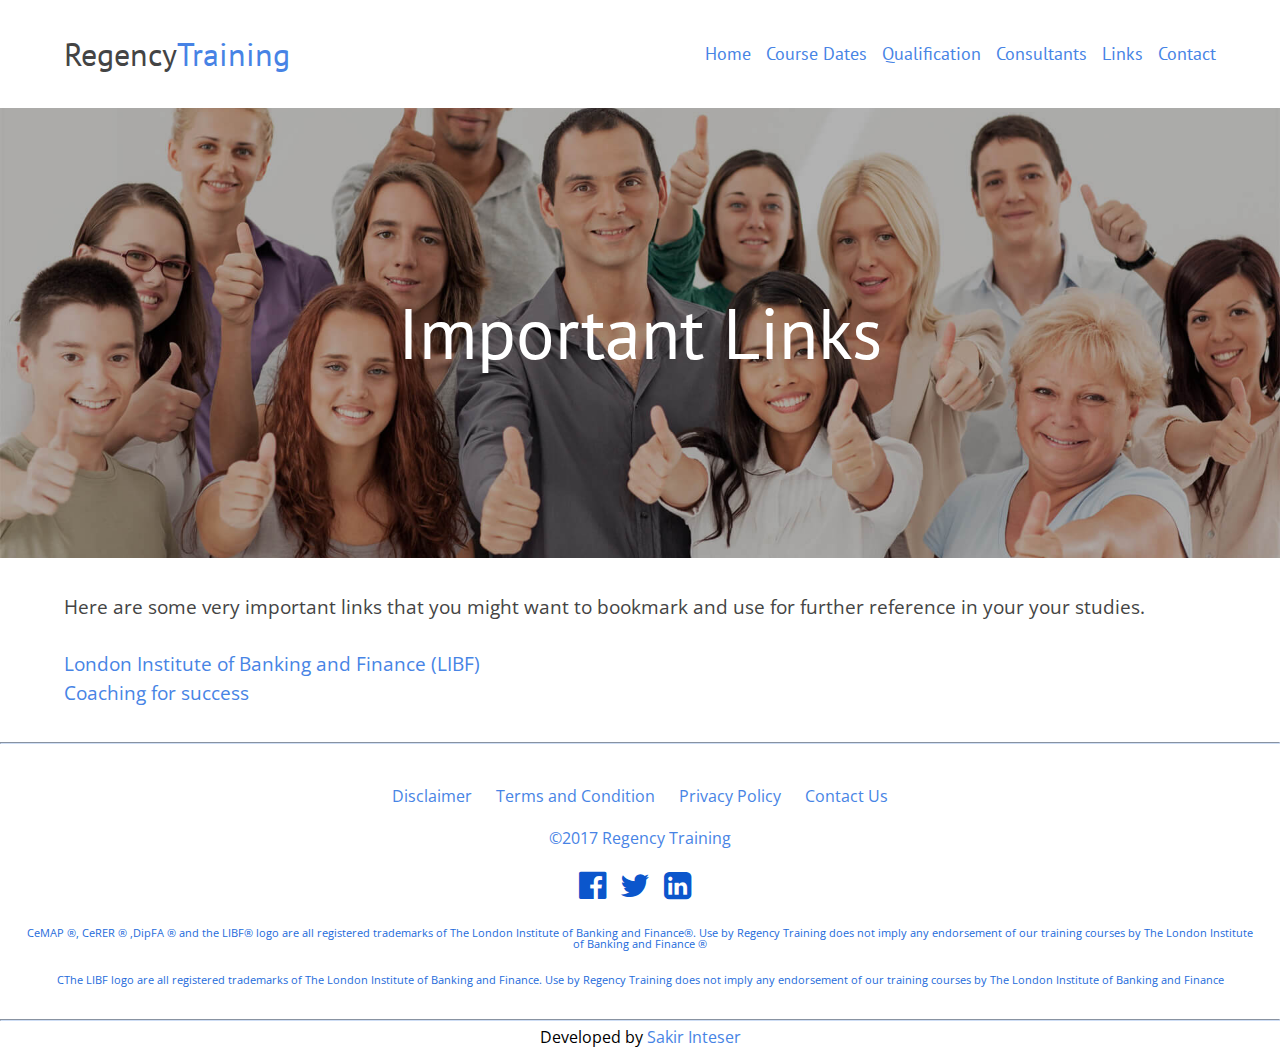
<file: links.html>
<!DOCTYPE html>
<html>
<head>
	<title>More From Life Training Center</title>
	<link href="https://fonts.googleapis.com/css?family=Open+Sans|PT+Sans:700" rel="stylesheet">
	<link rel="stylesheet" href="css/themes/adaptive-menu.right.css">
	<link rel="stylesheet" type="text/css" href="https://cdnjs.cloudflare.com/ajax/libs/font-awesome/4.7.0/css/font-awesome.min.css">

	<link rel="stylesheet" type="text/css" href="css/style.css">
	<meta name="viewport" content="width=device-width, initial-scale=1.0">
</head>
<body>
	<div class="box-shadow">
		<header class="container">
		<div class="logo">
			<h1><a href="index.html">Regency<span class="blue">Training</span></a></h1>
		</div>
		<div class="wrapmenu">
  			<nav>
			<ul>
				<li><a href="index.html">Home</a></li>
				<li><a href="course.html">Course Dates</a></li>
				<li><a href="qualifications.html">Qualification</a></li>
				<li><a href="consultant.html">Consultants</a></li>
				<li><a href="links.html">Links</a></li>
				<li><a href="contact.html">Contact</a></li>
			</ul>
		</nav>
		</div>
		
	</header>
	</div>

	<section>
		<div class="linksbanner">
			<div class="heading container">
				<h1>Important Links</h1>
			</div> <!-- banner -->	
		</div>
	</section>	

<div class="text link container">
	<div class="paragraph">
		<p>Here are some very important links that you might want to bookmark and use for further reference in your your studies.</p>
		<br>
		<p><a href="www.libf.ac.uk/">London Institute of Banking and Finance (LIBF)</a></p>
		<p><a href="www.Act4life.co.uk">Coaching for success</a></p>
	</div>
</div>

<footer>
	<hr>
	<div class="wfooter">
		<div class="footer">
	    <ul>
	      <li><a href="disclaimer.html">Disclaimer</a></li>
	      <li><a href="terms.html">Terms and Condition</a></li>
	      <li><a href="privacy.html">Privacy Policy</a></li>
	      <li><a href="contact.html">Contact Us</a></li>
	    </ul>
	  </div>
	  <br>
	  <p class="blue">&copy2017 Regency Training</p>

	  <div class="social">
	  		<a href="https://www.facebook.com/"><i class="fa fa-facebook-official fa-2x" aria-hidden="true"></i></a>
	  		<a href="https://twitter.com/"><i class="fa fa-twitter fa-2x" aria-hidden="true"></i></a>
	  		<a href="https://www.linkedin.com/"><i class="fa fa-linkedin-square fa-2x" aria-hidden="true"></i></a>
		</div>
		<p class="disclaimer">CeMAP ®, CeRER ® ,DipFA ® and the LIBF® logo are all registered trademarks of The London Institute of Banking and Finance®. Use by Regency Training does not imply any endorsement of our training courses by The London Institute of Banking and Finance ®</p>

		<p class="disclaimer">CThe LIBF logo are all registered trademarks of The London Institute of Banking and Finance. Use by Regency Training does not imply any endorsement of our training courses by The London Institute of Banking and Finance</p>
	</div>
	  
	  <hr>
	  <div id="footer">
	      <p>Developed by <a href="https://intesers.github.io/" target="_blank">Sakir Inteser</a></p>  
	  </div>
	</footer>


<script src="https://cdnjs.cloudflare.com/ajax/libs/jquery/3.0.0/jquery.min.js"></script>
<script src="js/jquery.adaptive-menu.min.js"></script>
<script type="text/javascript" src="js/script.js"></script>

	

</body>
</html>
</file>
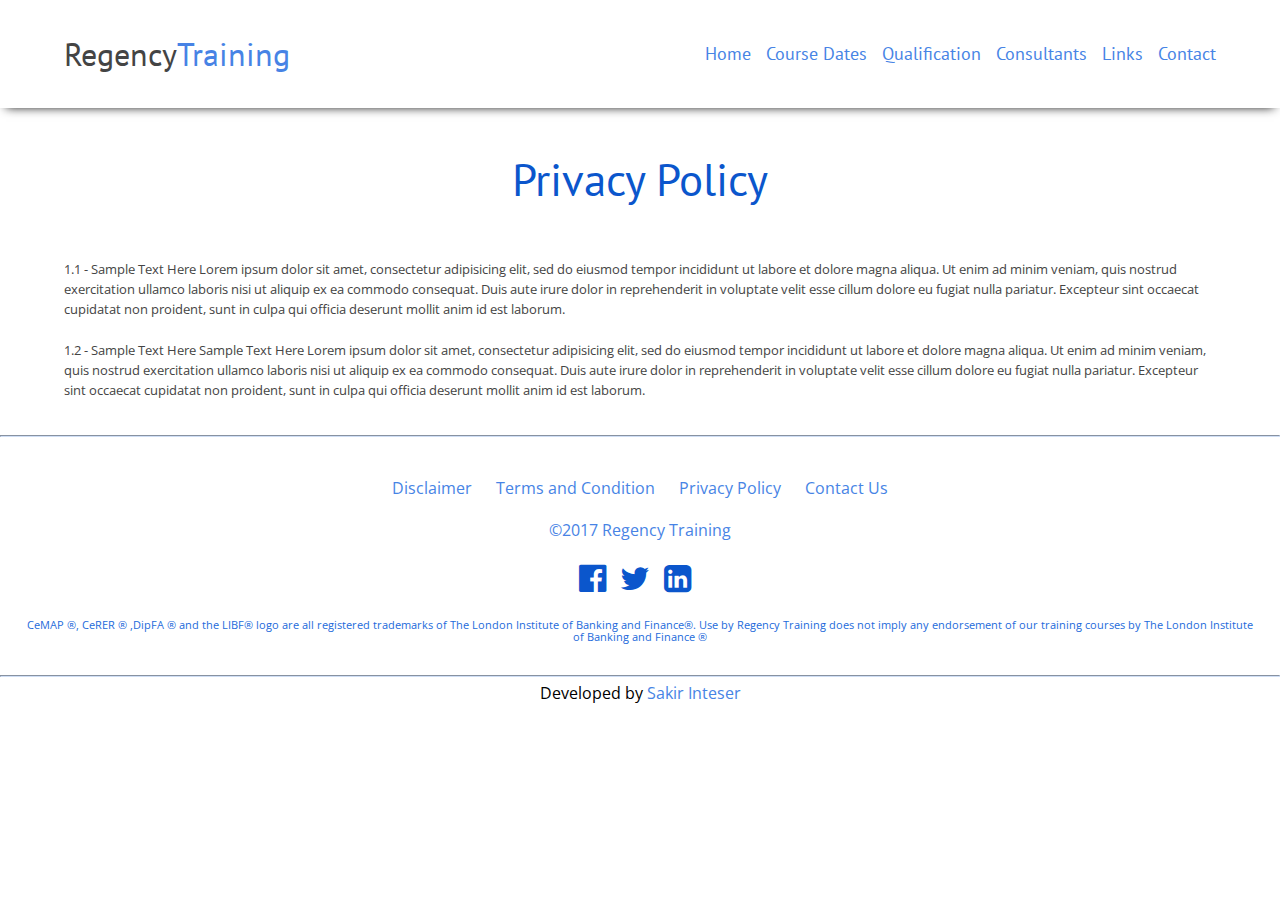
<file: privacy.html>
<!DOCTYPE html>
<html>
<head>
	<title>More From Life Training Center</title>
	<link href="https://fonts.googleapis.com/css?family=Open+Sans|PT+Sans:700" rel="stylesheet">
	<link rel="stylesheet" href="css/themes/adaptive-menu.right.css">
	<link rel="stylesheet" type="text/css" href="https://cdnjs.cloudflare.com/ajax/libs/font-awesome/4.7.0/css/font-awesome.min.css">

	<link rel="stylesheet" type="text/css" href="css/style.css">
	<meta name="viewport" content="width=device-width, initial-scale=1.0">
</head>
<body>
	<div class="box-shadow">
		<header class="container">
		<div class="logo">
			<h1><a href="index.html">Regency<span class="blue">Training</span></a></h1>
		</div>
		<div class="wrapmenu">
  			<nav>
<ul>
				<li><a href="index.html">Home</a></li>
				<li><a href="course.html">Course Dates</a></li>
				<li><a href="qualifications.html">Qualification</a></li>
				<li><a href="consultant.html">Consultants</a></li>
				<li><a href="links.html">Links</a></li>
				<li><a href="contact.html">Contact</a></li>
			</ul>
		</nav>
		</div>
		
	</header>
	</div>
	
	<div class="text disclaimer container">
		<h1>Privacy Policy</h1>
		<div class="paragraph"> 
			<p>1.1 - Sample Text Here Lorem ipsum dolor sit amet, consectetur adipisicing elit, sed do eiusmod
		tempor incididunt ut labore et dolore magna aliqua. Ut enim ad minim veniam,
		quis nostrud exercitation ullamco laboris nisi ut aliquip ex ea commodo
		consequat. Duis aute irure dolor in reprehenderit in voluptate velit esse
		cillum dolore eu fugiat nulla pariatur. Excepteur sint occaecat cupidatat non
		proident, sunt in culpa qui officia deserunt mollit anim id est laborum.</p>
		<br>
		<p>1.2 - Sample Text Here Sample Text Here Lorem ipsum dolor sit amet, consectetur adipisicing elit, sed do eiusmod
		tempor incididunt ut labore et dolore magna aliqua. Ut enim ad minim veniam,
		quis nostrud exercitation ullamco laboris nisi ut aliquip ex ea commodo
		consequat. Duis aute irure dolor in reprehenderit in voluptate velit esse
		cillum dolore eu fugiat nulla pariatur. Excepteur sint occaecat cupidatat non
		proident, sunt in culpa qui officia deserunt mollit anim id est laborum.</p>
		</div>

	</div>	
		
<footer>
	<hr>
	<div class="wfooter">
		<div class="footer">
	    <ul>
	      <li><a href="disclaimer.html">Disclaimer</a></li>
	      <li><a href="terms.html">Terms and Condition</a></li>
	      <li><a href="privacy.html">Privacy Policy</a></li>
	      <li><a href="contact.html">Contact Us</a></li>
	    </ul>
	  </div>
	  <br>
	  <p class="blue">&copy2017 Regency Training</p>

	  <div class="social">
	  		<a href="https://www.facebook.com/"><i class="fa fa-facebook-official fa-2x" aria-hidden="true"></i></a>
	  		<a href="https://twitter.com/"><i class="fa fa-twitter fa-2x" aria-hidden="true"></i></a>
	  		<a href="https://www.linkedin.com/"><i class="fa fa-linkedin-square fa-2x" aria-hidden="true"></i></a>
		</div>

		<p class="disclaimer">CeMAP ®, CeRER ® ,DipFA ® and the LIBF® logo are all registered trademarks of The London Institute of Banking and Finance®. Use by Regency Training does not imply any endorsement of our training courses by The London Institute of Banking and Finance ®</p>
	</div>
	  
	  <hr>
	  <div id="footer">
	      <p>Developed by <a href="https://intesers.github.io/" target="_blank">Sakir Inteser</a></p>  
	  </div>
	</footer>


<script src="https://cdnjs.cloudflare.com/ajax/libs/jquery/3.0.0/jquery.min.js"></script>
<script src="js/jquery.adaptive-menu.min.js"></script>
<script type="text/javascript" src="js/script.js"></script>

	

</body>
</html>
</file>
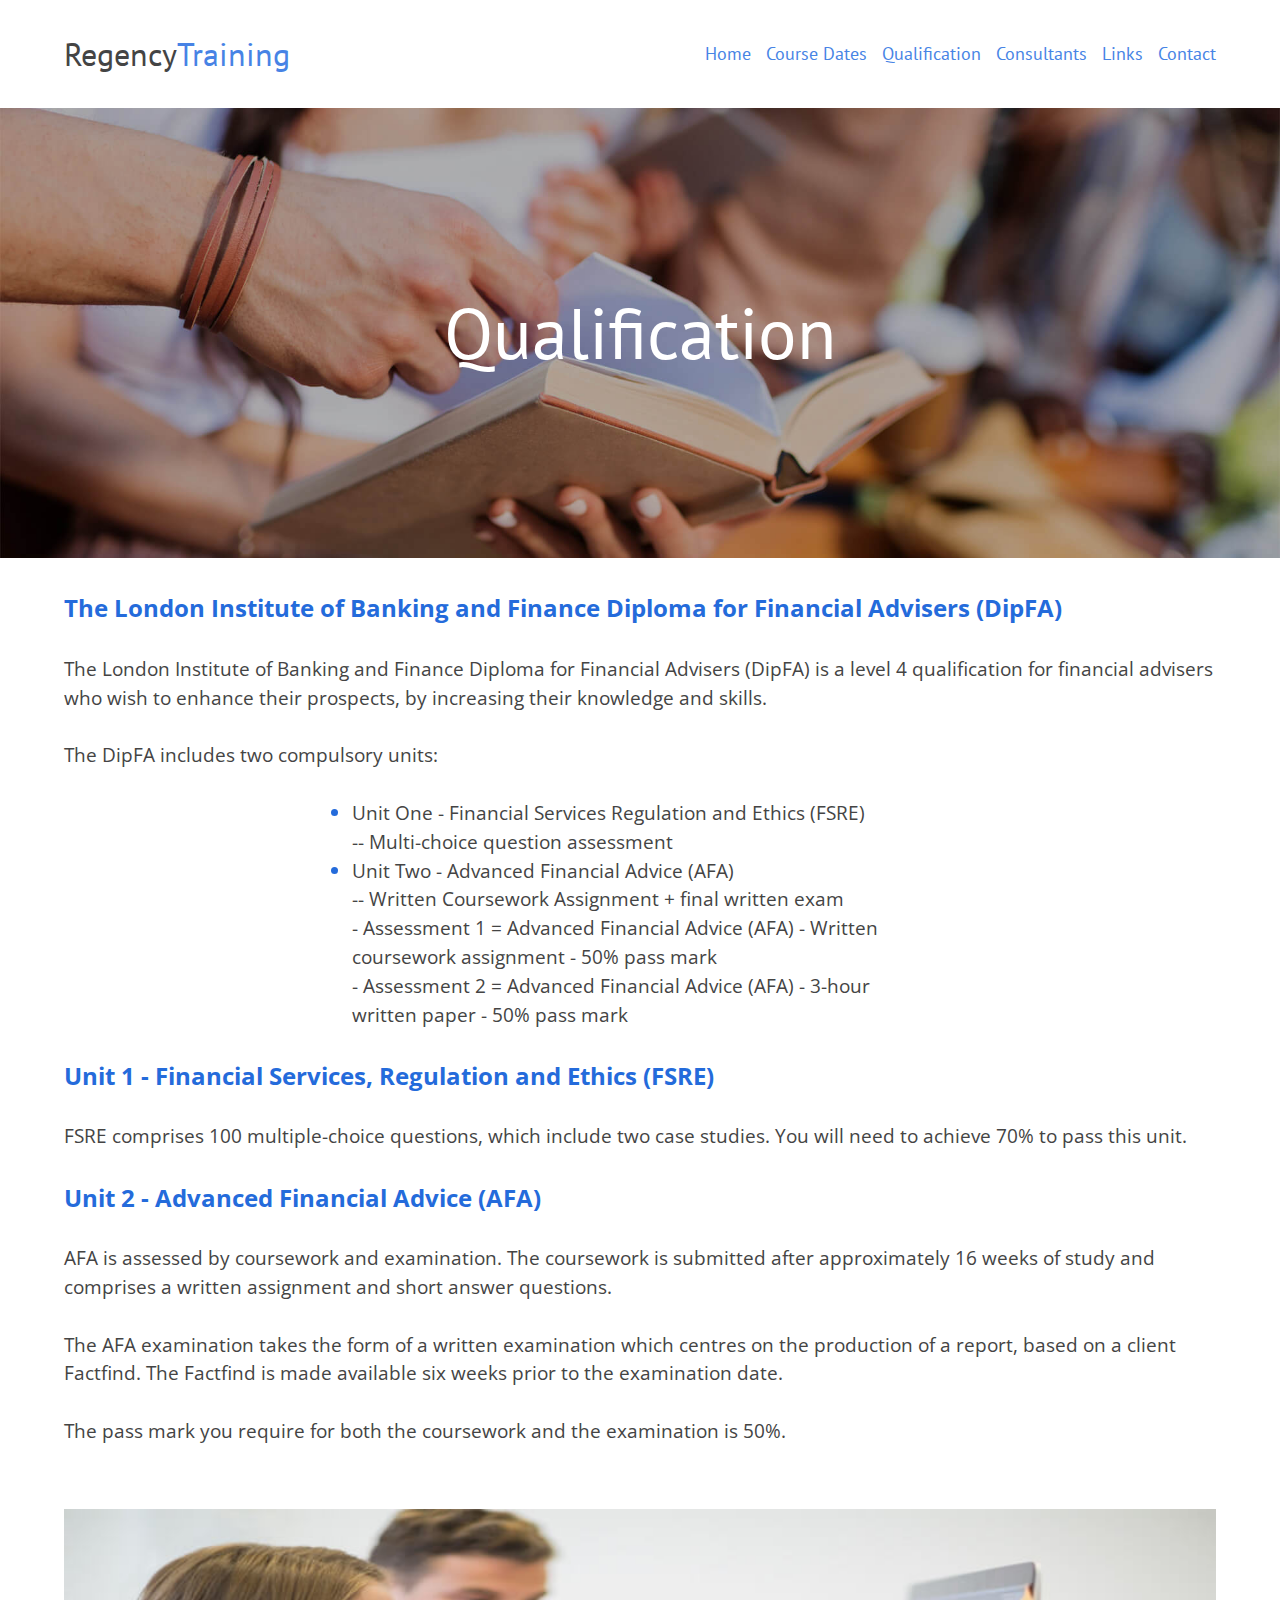
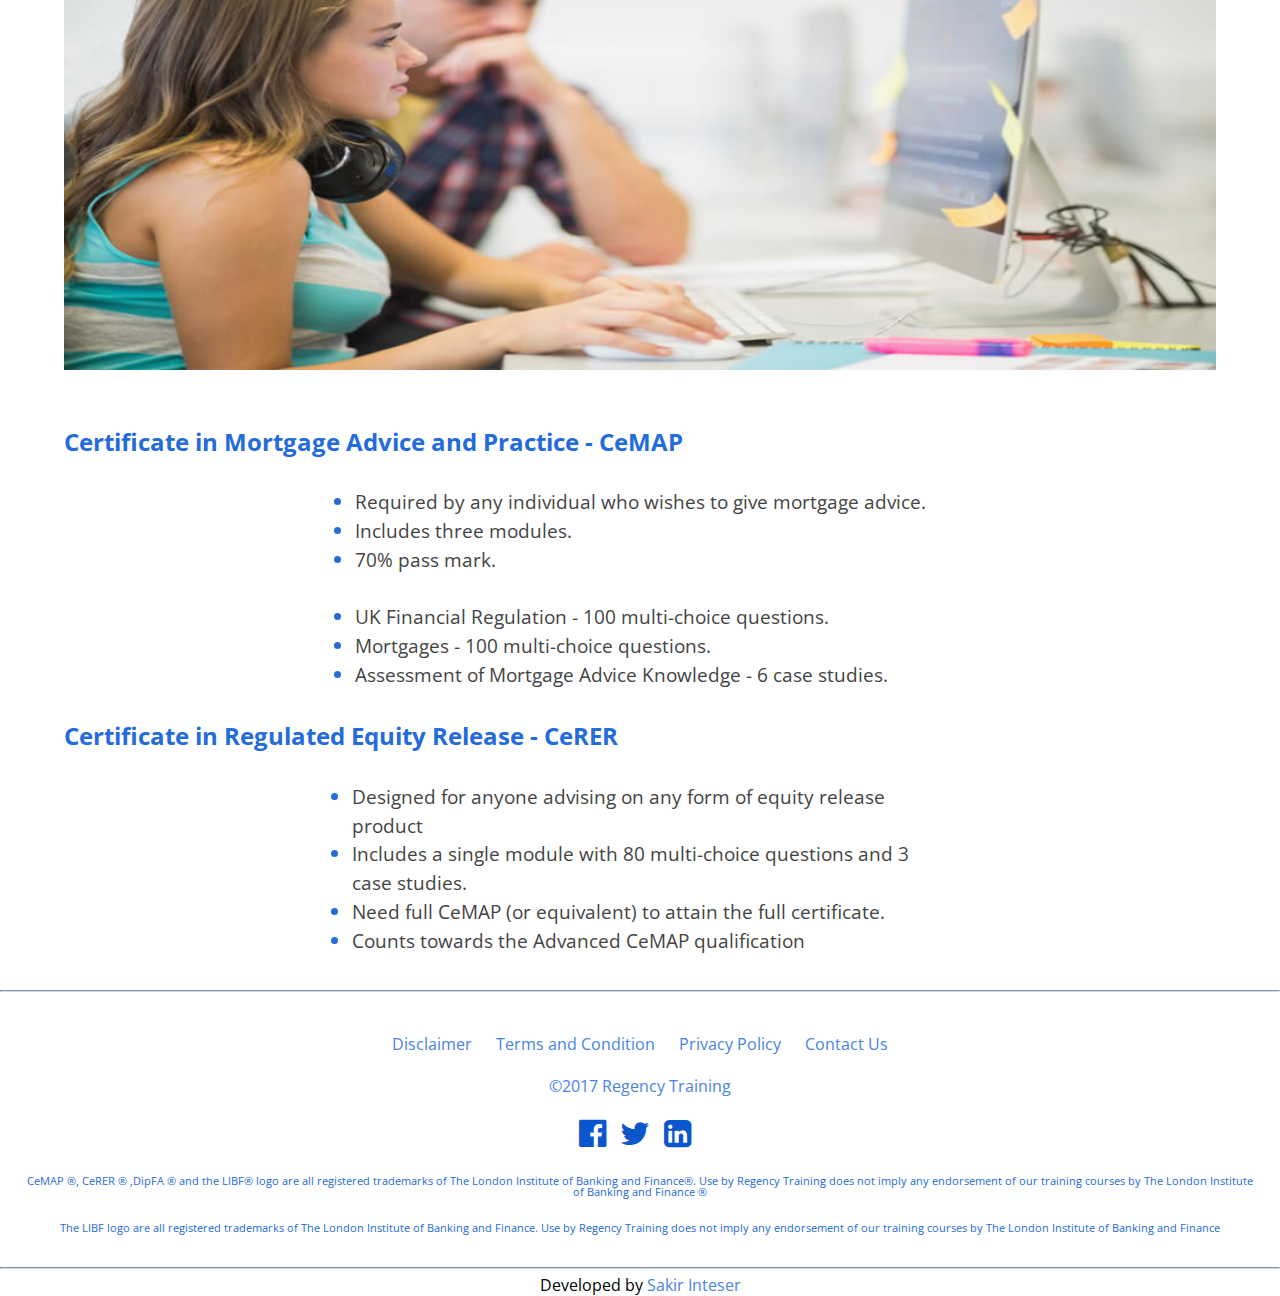
<file: qualifications.html>
<!DOCTYPE html>
<html>
<head>
	<title>More From Life Training Center</title>
	<link href="https://fonts.googleapis.com/css?family=Open+Sans|PT+Sans:700" rel="stylesheet">
	<link rel="stylesheet" href="css/themes/adaptive-menu.right.css">
	<link rel="stylesheet" type="text/css" href="https://cdnjs.cloudflare.com/ajax/libs/font-awesome/4.7.0/css/font-awesome.min.css">

	<link rel="stylesheet" type="text/css" href="css/style.css">
	<meta name="viewport" content="width=device-width, initial-scale=1.0">
</head>
<body>
	<div class="box-shadow">
		<header class="container">
		<div class="logo">
			<h1><a href="index.html">Regency<span class="blue">Training</span></a></h1>
		</div>
		<div class="wrapmenu">
  			<nav>
			<ul>
				<li><a href="index.html">Home</a></li>
				<li><a href="course.html">Course Dates</a></li>
				<li><a href="qualifications.html">Qualification</a></li>
				<li><a href="consultant.html">Consultants</a></li>
				<li><a href="links.html">Links</a></li>
				<li><a href="contact.html">Contact</a></li>
			</ul>
		</nav>
		</div>
		
	</header>
	</div>

	<section>
		<div class="qualbanner">
			<div class="heading container">
				<h1>Qualification</h1>
			</div> <!-- banner -->	
		</div>
	</section>	

<div class="text qualification container">
	<section>
	<h2 class="left">The London Institute of Banking and Finance Diploma for Financial Advisers (DipFA)</h2>
	<div class="paragraph">
		<p>
			The London Institute of Banking and Finance Diploma for Financial Advisers (DipFA) is a level 4 qualification for financial advisers who wish to enhance their prospects, by increasing their knowledge and skills.
		</p>
		<br>
		<p>
			The DipFA includes two compulsory units:
		</p>
		<br>
		<div class="aboutul container">
			<ul>
				<li><p>Unit One - Financial Services Regulation and Ethics (FSRE)</p>
					<p> -- Multi-choice question assessment<p></
				</li>
				<li><p>Unit Two - Advanced Financial Advice (AFA)</p>
					<p>-- Written Coursework Assignment + final written exam</p>
					<p>- Assessment 1 = Advanced Financial Advice (AFA) - Written coursework assignment - 50% pass mark
</p>
					<p>- Assessment 2 = Advanced Financial Advice (AFA) - 3-hour written paper - 50% pass mark
</p>
				</li>
				
			</ul>
		</div>
	</div>

	<h2 class="left">Unit 1 - Financial Services, Regulation and Ethics (FSRE)</h2>
		<div class="paragraph">
			<p>FSRE comprises 100 multiple-choice questions, which include two case studies. You will need to achieve 70% to pass this unit.</p>
		</div>

		<h2 class="left">Unit 2 - Advanced Financial Advice (AFA)</h2>
		<div class="paragraph">
			<p>AFA is assessed by coursework and examination. The coursework is submitted after approximately 16 weeks of study and comprises a written assignment and short answer questions.</p>
			<br>
			<p>The AFA examination takes the form of a written examination which centres on the production of a report, based on a client Factfind. The Factfind is made available six weeks prior to the examination date.</p>
			<br>
			<p>The pass mark you require for both the coursework and the examination is 50%.</p>
			<br>
		</div>

		<img class="bottompadding" src="img/teen.jpg">

	<h2 class="left">Certificate in Mortgage Advice and Practice - CeMAP</h2>
	<div class="paragraph">
		<div class="aboutul container">
			<ul>
				<li><p>Required by any individual who wishes to give mortgage advice.</p></li>
				<li><p>Includes three modules.</p></li>
				<li><p>70% pass mark.</p></li>
				<br>
				<li><p>UK Financial Regulation - 100 multi-choice questions.</p></li>
				<li><p>Mortgages - 100 multi-choice questions.</p></li>
				<li><p>Assessment of Mortgage Advice Knowledge - 6 case studies.</p></li>
			</ul>
		</div>
	</div>
	<h2 class="left">Certificate in Regulated Equity Release - CeRER</h2>
	<div class="paragraph">
		<div class="aboutul container">
			<ul>
				<li><p>Designed for anyone advising on any form of equity release product</p></li>
				<li><p>Includes a single module with 80 multi-choice questions and 3 case studies.</p></li>
				<li><p>Need full CeMAP (or equivalent) to attain the full certificate.</p></li>
				<li><p>Counts towards the Advanced CeMAP qualification</p></li>
			</ul>
		</div>
	</div>


	</section>
	
</div>

<footer>
	<hr>
	<div class="wfooter">
		<div class="footer">
	    <ul>
	      <li><a href="disclaimer.html">Disclaimer</a></li>
	      <li><a href="terms.html">Terms and Condition</a></li>
	      <li><a href="privacy.html">Privacy Policy</a></li>
	      <li><a href="contact.html">Contact Us</a></li>
	    </ul>
	  </div>
	  <br>
	  <p class="blue">&copy2017 Regency Training</p>

	  <div class="social">
	  		<a href="https://www.facebook.com/"><i class="fa fa-facebook-official fa-2x" aria-hidden="true"></i></a>
	  		<a href="https://twitter.com/"><i class="fa fa-twitter fa-2x" aria-hidden="true"></i></a>
	  		<a href="https://www.linkedin.com/"><i class="fa fa-linkedin-square fa-2x" aria-hidden="true"></i></a>
		</div>
		<p class="disclaimer">CeMAP ®, CeRER ® ,DipFA ® and the LIBF® logo are all registered trademarks of The London Institute of Banking and Finance®. Use by Regency Training does not imply any endorsement of our training courses by The London Institute of Banking and Finance ®</p>

		<p class="disclaimer">The LIBF logo are all registered trademarks of The London Institute of Banking and Finance. Use by Regency Training does not imply any endorsement of our training courses by The London Institute of Banking and Finance</p>
	</div>
	  
	  <hr>
	  <div id="footer">
	      <p>Developed by <a href="https://intesers.github.io/" target="_blank">Sakir Inteser</a></p>  
	  </div>
	</footer>


<script src="https://cdnjs.cloudflare.com/ajax/libs/jquery/3.0.0/jquery.min.js"></script>
<script src="js/jquery.adaptive-menu.min.js"></script>
<script type="text/javascript" src="js/script.js"></script>

	

</body>
</html>
</file>
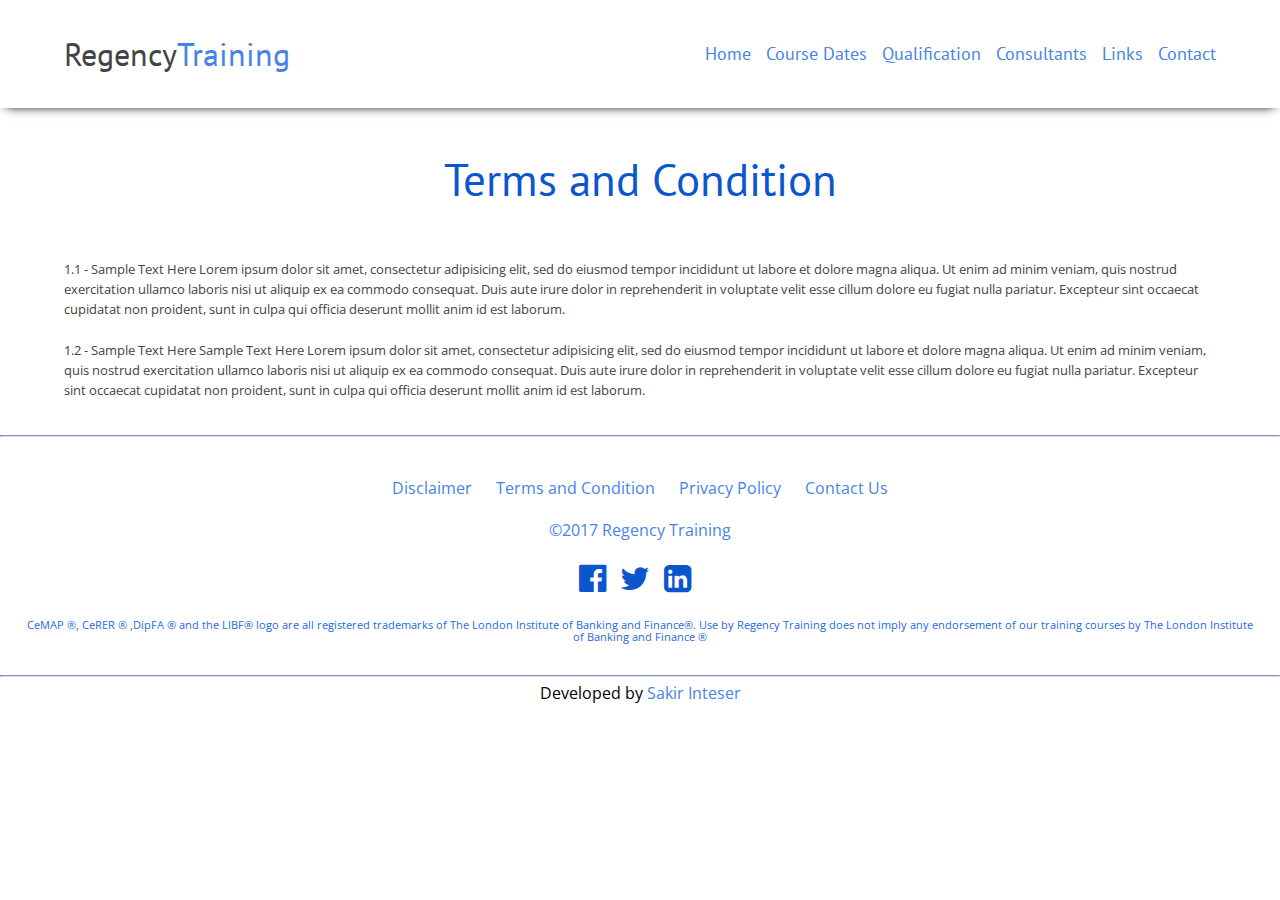
<file: terms.html>
<!DOCTYPE html>
<html>
<head>
	<title>More From Life Training Center</title>
	<link href="https://fonts.googleapis.com/css?family=Open+Sans|PT+Sans:700" rel="stylesheet">
	<link rel="stylesheet" href="css/themes/adaptive-menu.right.css">
	<link rel="stylesheet" type="text/css" href="https://cdnjs.cloudflare.com/ajax/libs/font-awesome/4.7.0/css/font-awesome.min.css">

	<link rel="stylesheet" type="text/css" href="css/style.css">
	<meta name="viewport" content="width=device-width, initial-scale=1.0">
</head>
<body>
	<div class="box-shadow">
		<header class="container">
		<div class="logo">
			<h1><a href="index.html">Regency<span class="blue">Training</span></a></h1>
		</div>
		<div class="wrapmenu">
  			<nav>
<ul>
				<li><a href="index.html">Home</a></li>
				<li><a href="course.html">Course Dates</a></li>
				<li><a href="qualifications.html">Qualification</a></li>
				<li><a href="consultant.html">Consultants</a></li>
				<li><a href="links.html">Links</a></li>
				<li><a href="contact.html">Contact</a></li>
			</ul>
		</nav>
		</div>
		
	</header>
	</div>
	
	<div class="text disclaimer container">
		<h1>Terms and Condition</h1>
		<div class="paragraph"> 
			<p>1.1 - Sample Text Here Lorem ipsum dolor sit amet, consectetur adipisicing elit, sed do eiusmod
		tempor incididunt ut labore et dolore magna aliqua. Ut enim ad minim veniam,
		quis nostrud exercitation ullamco laboris nisi ut aliquip ex ea commodo
		consequat. Duis aute irure dolor in reprehenderit in voluptate velit esse
		cillum dolore eu fugiat nulla pariatur. Excepteur sint occaecat cupidatat non
		proident, sunt in culpa qui officia deserunt mollit anim id est laborum.</p>
		<br>
		<p>1.2 - Sample Text Here Sample Text Here Lorem ipsum dolor sit amet, consectetur adipisicing elit, sed do eiusmod
		tempor incididunt ut labore et dolore magna aliqua. Ut enim ad minim veniam,
		quis nostrud exercitation ullamco laboris nisi ut aliquip ex ea commodo
		consequat. Duis aute irure dolor in reprehenderit in voluptate velit esse
		cillum dolore eu fugiat nulla pariatur. Excepteur sint occaecat cupidatat non
		proident, sunt in culpa qui officia deserunt mollit anim id est laborum.</p>
		</div>
		
		
	</div>

<footer>
	<hr>
	<div class="wfooter">
		<div class="footer">
	    <ul>
	      <li><a href="disclaimer.html">Disclaimer</a></li>
	      <li><a href="terms.html">Terms and Condition</a></li>
	      <li><a href="privacy.html">Privacy Policy</a></li>
	      <li><a href="contact.html">Contact Us</a></li>
	    </ul>
	  </div>
	  <br>
	  <p class="blue">&copy2017 Regency Training</p>

	  <div class="social">
	  		<a href="https://www.facebook.com/"><i class="fa fa-facebook-official fa-2x" aria-hidden="true"></i></a>
	  		<a href="https://twitter.com/"><i class="fa fa-twitter fa-2x" aria-hidden="true"></i></a>
	  		<a href="https://www.linkedin.com/"><i class="fa fa-linkedin-square fa-2x" aria-hidden="true"></i></a>
		</div>

		<p class="disclaimer">CeMAP ®, CeRER ® ,DipFA ® and the LIBF® logo are all registered trademarks of The London Institute of Banking and Finance®. Use by Regency Training does not imply any endorsement of our training courses by The London Institute of Banking and Finance ®</p>
	</div>
	  
	  <hr>
	  <div id="footer">
	      <p>Developed by <a href="https://intesers.github.io/" target="_blank">Sakir Inteser</a></p>  
	  </div>
	</footer>


<script src="https://cdnjs.cloudflare.com/ajax/libs/jquery/3.0.0/jquery.min.js"></script>
<script src="js/jquery.adaptive-menu.min.js"></script>
<script type="text/javascript" src="js/script.js"></script>

	

</body>
</html>
</file>
<file: css/themes/adaptive-menu.right.css>
.adaptive-menu{position:fixed;top:0;right:0;z-index:5;overflow-x:hidden;overflow-y:auto;box-sizing:border-box;width:320px;height:100%;padding-top:70px;padding-bottom:50px;-webkit-transition-timing-function:cubic-bezier(.4,0,.2,1);transition-timing-function:cubic-bezier(.4,0,.2,1);-webkit-transition-duration:.2s;transition-duration:.2s;-webkit-transition-property:-webkit-transform;transition-property:-webkit-transform;transition-property:transform;transition-property:transform,-webkit-transform;-webkit-transform:translateX(324px);-ms-transform:translateX(324px);transform:translateX(324px);text-align:left;background-color:#fff;-webkit-transform-style:preserve-3d;transform-style:preserve-3d;will-change:transform}.adaptive-menu ul:first-of-type,.adaptive-menu>:first-child{display:block!important}.adaptive-menu ul:first-of-type{margin:0;padding:0}.adaptive-menu ul:first-of-type li{display:block;height:auto;margin:0;padding:0;border:0}.adaptive-menu ul:first-of-type li::after,.adaptive-menu ul:first-of-type li::before,.adaptive-menu ul:first-of-type li:hover::after,.adaptive-menu ul:first-of-type li:hover::before{display:none}.adaptive-menu ul:first-of-type li a{font-size:18px;display:block;padding:20px;transition:background-color .3s ease-out;color:#666;border:0}.adaptive-menu ul:first-of-type li a::after,.adaptive-menu ul:first-of-type li a::before,.adaptive-menu ul:first-of-type li a:hover::after,.adaptive-menu ul:first-of-type li a:hover::before,.adaptive-menu__close>span,.adaptive-menu__open>span b{display:none}.adaptive-menu ul:first-of-type li a:hover{background:#4784e5}.adaptive-menu--is-visible{visibility:visible;-webkit-transform:translateX(0);-ms-transform:translateX(0);transform:translateX(0)}.adaptive-menu__close--is-hidden,.adaptive-menu__open--is-hidden{visibility:hidden}.adaptive-menu__open{position:absolute;z-index:100;top:5px;right:8px;width:50px;height:50px;background:0 0}.adaptive-menu__open>span{position:absolute;top:45%;left:-webkit-calc(50% - 19px);left:calc(50% - 19px);width:36px;height:4px;-webkit-transition:all .15s ease-out;transition:all .15s ease-out;pointer-events:none;background:#4784e5}.adaptive-menu__open>span:hover{opacity:.7}.adaptive-menu__open>span::after,.adaptive-menu__open>span::before{position:absolute;left:0;width:36px;height:4px;content:'';background:#4784e5}.adaptive-menu__open>span::before{top:-10px}.adaptive-menu__open>span::after{bottom:-10px}.adaptive-menu__close{position:absolute;z-index:1000;top:16px;left:18px;width:36px;height:40px;-webkit-transition:all .15s ease-out;transition:all .15s ease-out;opacity:.7}.adaptive-menu__close:hover{-webkit-transform:rotate(180deg);-ms-transform:rotate(180deg);transform:rotate(180deg);opacity:1}.adaptive-menu__close::after,.adaptive-menu__close::before{position:absolute;top:18px;left:0;width:36px;height:6px;content:'';background:#4784e5}.adaptive-menu__close::before{-webkit-transform:rotate(45deg);-ms-transform:rotate(45deg);transform:rotate(45deg)}.adaptive-menu__close::after{-webkit-transform:rotate(-45deg);-ms-transform:rotate(-45deg);transform:rotate(-45deg)}.adaptive-menu__bg{position:fixed;z-index:4;top:0;left:0;visibility:hidden;width:100%;height:100%;-webkit-transition-timing-function:cubic-bezier(.4,0,.2,1);transition-timing-function:cubic-bezier(.4,0,.2,1);-webkit-transition-duration:.2s;transition-duration:.2s;-webkit-transition-property:background-color;transition-property:background-color;background-color:transparent}.adaptive-menu__bg--is-visible{visibility:visible;background-color:rgba(0,0,0,.5)}
</file>
<file: css/style.css>
.banner,.coursebanner,.qualbanner{background-repeat:no-repeat}.aboutul,.cliname,.contactform1,.form2,.heading{-webkit-box-orient:vertical;-webkit-box-direction:normal}.address,header{-webkit-box-pack:justify;-ms-flex-pack:justify;justify-content:space-between}.logo a:hover,a{text-decoration:none}.heading,.text h2{text-align:center}.checkbox input,.submit{cursor:pointer}a,abbr,acronym,address,applet,article,aside,audio,b,big,blockquote,body,canvas,caption,center,cite,code,dd,del,details,dfn,div,dl,dt,em,embed,fieldset,figcaption,figure,footer,form,h1,h2,h3,h4,h5,h6,header,hgroup,html,i,iframe,img,ins,kbd,label,legend,li,mark,menu,nav,object,ol,output,p,pre,q,ruby,s,samp,section,small,span,strike,strong,sub,summary,sup,table,tbody,td,tfoot,th,thead,time,tr,tt,u,ul,var,video{margin:0;padding:0;border:0;font:inherit;vertical-align:baseline}.logo,nav{font-weight:500}.address h3,.bold,.name h3,.text h2{font-weight:700}article,aside,details,figcaption,figure,footer,header,hgroup,menu,nav,section{display:block}body{line-height:1;margin:0 auto;font-family:'Open Sans',sans-serif;overflow-x:hidden}.heading,.text h1,header{font-family:'PT Sans',sans-serif}blockquote,q{quotes:none}blockquote:after,blockquote:before,q:after,q:before{content:'';content:none}.container{width:90%;margin:0 auto}a{color:#4784e5}a:hover{color:#492BDF}nav ul li{display:inline-block;margin-left:10px}.aboutul,.banner,.heading,header{display:-webkit-box;display:-ms-flexbox;display:flex}.coursebanner,.qualbanner{display:-webkit-box;display:-ms-flexbox}header{-webkit-box-align:center;-ms-flex-align:center;align-items:center;height:12vh}.banner,.coursebanner,.qualbanner{height:50vh;background-size:cover}.box-shadow{-webkit-box-shadow:0 5px 10px -6px #000;box-shadow:0 5px 10px -6px #000}.logo{font-size:2em}.logo a{color:#444}nav{font-size:1.1em}.banner{background-image:url(../img/1.jpg);background-position:center}.coursebanner{background-image:url(../img/2.jpg);background-position:100% 80%;display:flex}.qualbanner{background-image:url(../img/3.jpg);background-position:100% 70%;display:flex;margin-bottom:3%}.clientbanner,.diplomabanner,.revisionbanner{height:50vh;background-size:cover;background-repeat:no-repeat;display:-webkit-box;display:-ms-flexbox}.diplomabanner,.revisionbanner{background-position:center;display:flex}.diplomabanner{background-image:url(../img/4.jpg);margin-bottom:3%}.revisionbanner{background-image:url(../img/5.jpg)}.clientbanner{background-image:url(../img/6.jpg);background-position:100% 30%;display:flex}.contactbanner,.linksbanner{height:50vh;display:-webkit-box;display:-ms-flexbox;background-size:cover;background-repeat:no-repeat}.linksbanner{background-image:url(../img/7.jpg);background-position:100% 40%;display:flex}.contactbanner{background-image:url(../img/8.jpg);background-position:100% 70%;display:flex}.consultantbanner,.listimg{display:-webkit-box;display:-ms-flexbox}.consultantbanner{height:60vh;background-image:url(../img/9.jpg);background-size:cover;background-position:100% 40%;background-repeat:no-repeat;display:flex}.heading{color:#fff;-webkit-box-pack:center;-ms-flex-pack:center;justify-content:center;-webkit-box-align:center;-ms-flex-align:center;align-items:center;-ms-flex-direction:column;flex-direction:column}.heading h1{font-size:4.5em}.heading h4{font-size:3em}.blue{color:#4783e5}.darkblue{color:#0b55cc}.about{margin-top:3%}.text h2{font-size:1.5em;color:#246BDB}.left{text-align:left!important;-webkit-box-pack:start;-ms-flex-pack:start;justify-content:flex-start}.paragraph{color:#444;padding-top:3%;font-size:1.2em;line-height:1.5;margin-bottom:3%}.aboutul,.listcolor{color:#246BDB}.aboutul{-ms-flex-direction:column;flex-direction:column;-webkit-box-align:center;-ms-flex-align:center;align-items:center;text-align:left;width:50%}.smallheading,.social,.text h1,blockquote,blockquote:after,footer p{text-align:center}.aboutul p,.listcolor p{color:#444}.smallheading{font-size:2.3em!important;line-height:1.5}.socialmedia h1{line-height:1}.listimg{display:flex;-webkit-box-align:center;-ms-flex-align:center;align-items:center;margin-left:2%}#footer,.footer,.submit{-webkit-box-pack:center}.bottompadding{padding-bottom:3%}hr{border-color:#cfdef5}#footer,.footer{display:-webkit-box;display:-ms-flexbox;display:flex;-ms-flex-pack:center;justify-content:center;-webkit-box-align:center;-ms-flex-align:center;align-items:center}.wfooter{padding:2%}footer ul li{margin:10px;display:inline-block}.social{margin:0 auto;padding-top:2%}.socialcontact{padding-top:0}.social i{margin-right:10px}.fa-facebook-official,.fa-linkedin-square,.fa-twitter{color:#0B56CC}.fa-facebook-official:hover,.fa-linkedin-square:hover,.fa-twitter:hover{color:#4783e5}.address,.cliname,.half,.profile,.submit{display:-webkit-box;display:-ms-flexbox;display:flex}.contactform1,.form1{display:-webkit-box;display:-ms-flexbox}.disclaimer{padding-top:2%;font-size:.7em;color:#246BDB}.text h1{padding-top:2%;margin-bottom:2%;font-size:4em;color:#0B56CC}.text img{width:100%;margin-bottom:2%}.qualul{color:#99bcf4}.qualul li{list-style-type:square}.qualul p{color:#444}blockquote{font-size:1.2em;color:#777;border-top:1px solid #4783e5;border-bottom:1px solid #4783e5;position:relative;quotes:"\201C""\201C""\201C""\201C"}blockquote:after{color:#4783e5;font-family:Source Sans Pro;content:open-quote;font-size:5em;position:absolute;left:50%;bottom:calc(100% - 20px);height:55px;width:55px;background-color:#fff;line-height:normal;-webkit-transform:translateX(-50%);-ms-transform:translateX(-50%);transform:translateX(-50%)}.half,.paypal,table{width:100%}.cliname,table{font-size:1.2em}blockquote p{padding:20px}.cliname{-ms-flex-direction:column;flex-direction:column;-webkit-box-align:end;-ms-flex-align:end;align-items:flex-end;padding:10px 10px 3%;margin-bottom:5%}.cliname h5{color:#4784E5;padding-bottom:1%;text-align:left}.cliname h6{color:#246BDB;text-align:right}.green,.paypal,.red{text-align:center}.address h3{color:#0B56CC}.address p,table{color:#444}.tcontainer{overflow-x:auto;margin-bottom:3%}table{border-spacing:0;margin-bottom:3%}table,td,th{border:1px solid #000;border-collapse:collapse}td,th{padding:2%}.green{color:green}.red{color:red}.dark{background-color:#b8cced}.darker{background-color:#88a5d4}.light{background-color:#cfdef5}.paypal{margin:0 auto}.form,select{margin:10px;padding:10px;width:100%}.half{-webkit-box-pack:justify;-ms-flex-pack:justify;justify-content:space-between}.halfwidth{width:45%;margin-top:2%}.fullerwidth{width:90%;margin-bottom:3%}.mc-field-group{width:100%;margin:0 auto}.contactsubmit1,.contactsubmit2,.submit{margin:0 auto 5%;background-color:#4784E5;border:none;color:#fff;padding:15px;font-size:1.1em}.submit{width:30%;-ms-flex-pack:center;justify-content:center}.contactsubmit1,.contactsubmit2{width:100%;-webkit-box-pack:center;-ms-flex-pack:center;justify-content:center}.contactsubmit2{width:30%!important;margin:0 auto!important}.contactform2 input,.form1{width:100%}#submit:hover,.contactsubmit1:hover,.contactsubmit2:hover{background-color:#246bdb}.contactform2{margin-bottom:2%}.contactform1{display:flex;-ms-flex-direction:column;flex-direction:column;-webkit-box-align:center;-ms-flex-align:center;align-items:center}#mce-MMERGE2{height:200px}.form1{display:flex;-webkit-box-pack:center;-ms-flex-pack:center;justify-content:center;margin:2% auto 0}.form1 input,.form2{display:-webkit-box;display:-ms-flexbox}.form1 input{display:flex;width:95%;margin:10px auto;padding:15px;-webkit-box-sizing:border-box;box-sizing:border-box;-webkit-box-pack:center;-ms-flex-pack:center;justify-content:center;-webkit-box-align:center;-ms-flex-align:center;align-items:center;font-size:1.1em}.form2{display:flex;-ms-flex-direction:column;flex-direction:column;width:80%;margin:2% auto 0}.form2 input{display:-webkit-box;display:-ms-flexbox;display:flex;margin:20px 0;padding:15px;-webkit-box-sizing:border-box;box-sizing:border-box;font-size:1.1em}#submit2{margin:0 auto}#textarea{height:150px;margin-bottom:2%}.name{width:60%}.name h3{color:#4784E5;font-size:1.5em}.name h6{color:#246BDB;font-size:1.1em}.headshot{width:28%}.profile{-webkit-box-pack:justify;-ms-flex-pack:justify;justify-content:space-between;-webkit-box-align:center;-ms-flex-align:center;align-items:center;margin-top:8%}@media screen and (max-width:1080px){.address{-webkit-box-orient:vertical;-webkit-box-direction:normal;-ms-flex-direction:column;flex-direction:column;text-align:center}}@media screen and (max-width:948px){.listimg,.listimglist{display:-webkit-box;display:-ms-flexbox}.column,.listimg{-webkit-box-orient:vertical;-webkit-box-direction:normal}.listimg{display:flex;-ms-flex-direction:column;flex-direction:column}.listimglist{display:flex;-webkit-box-pack:center;-ms-flex-pack:center;justify-content:center}.listimg img{width:50%}.column{display:-webkit-box;display:-ms-flexbox;display:flex;-ms-flex-direction:column;flex-direction:column}}@media screen and (max-width:768px){.profile{-webkit-box-orient:vertical;-webkit-box-direction:normal;-ms-flex-direction:column;flex-direction:column}.name{width:100%;-webkit-box-ordinal-group:3;-ms-flex-order:2;order:2}.headshot{width:50%;-webkit-box-ordinal-group:2;-ms-flex-order:1;order:1}}@media screen and (max-width:677px){.footer ul li{display:block;text-align:center;padding:10px}}@media screen and (max-width:538px){.text h2{font-size:1.2em;margin-bottom:3%}.heading h1{font-size:3.5em}.text h1{font-size:3em;margin-bottom:5%}.cliname,.text img{margin-bottom:8%}}@media screen and (max-width:372px){.text h1{font-size:3em;margin-bottom:5%}.text img{margin-bottom:8%}form{margin-right:10%}}@media screen and (max-width:360px){.heading h1{font-size:2.5em}.heading h4{font-size:2em}.text h1{font-size:2.5em}}@media screen and (max-width:320px){.cliname{margin-bottom:10%}}
</file>
